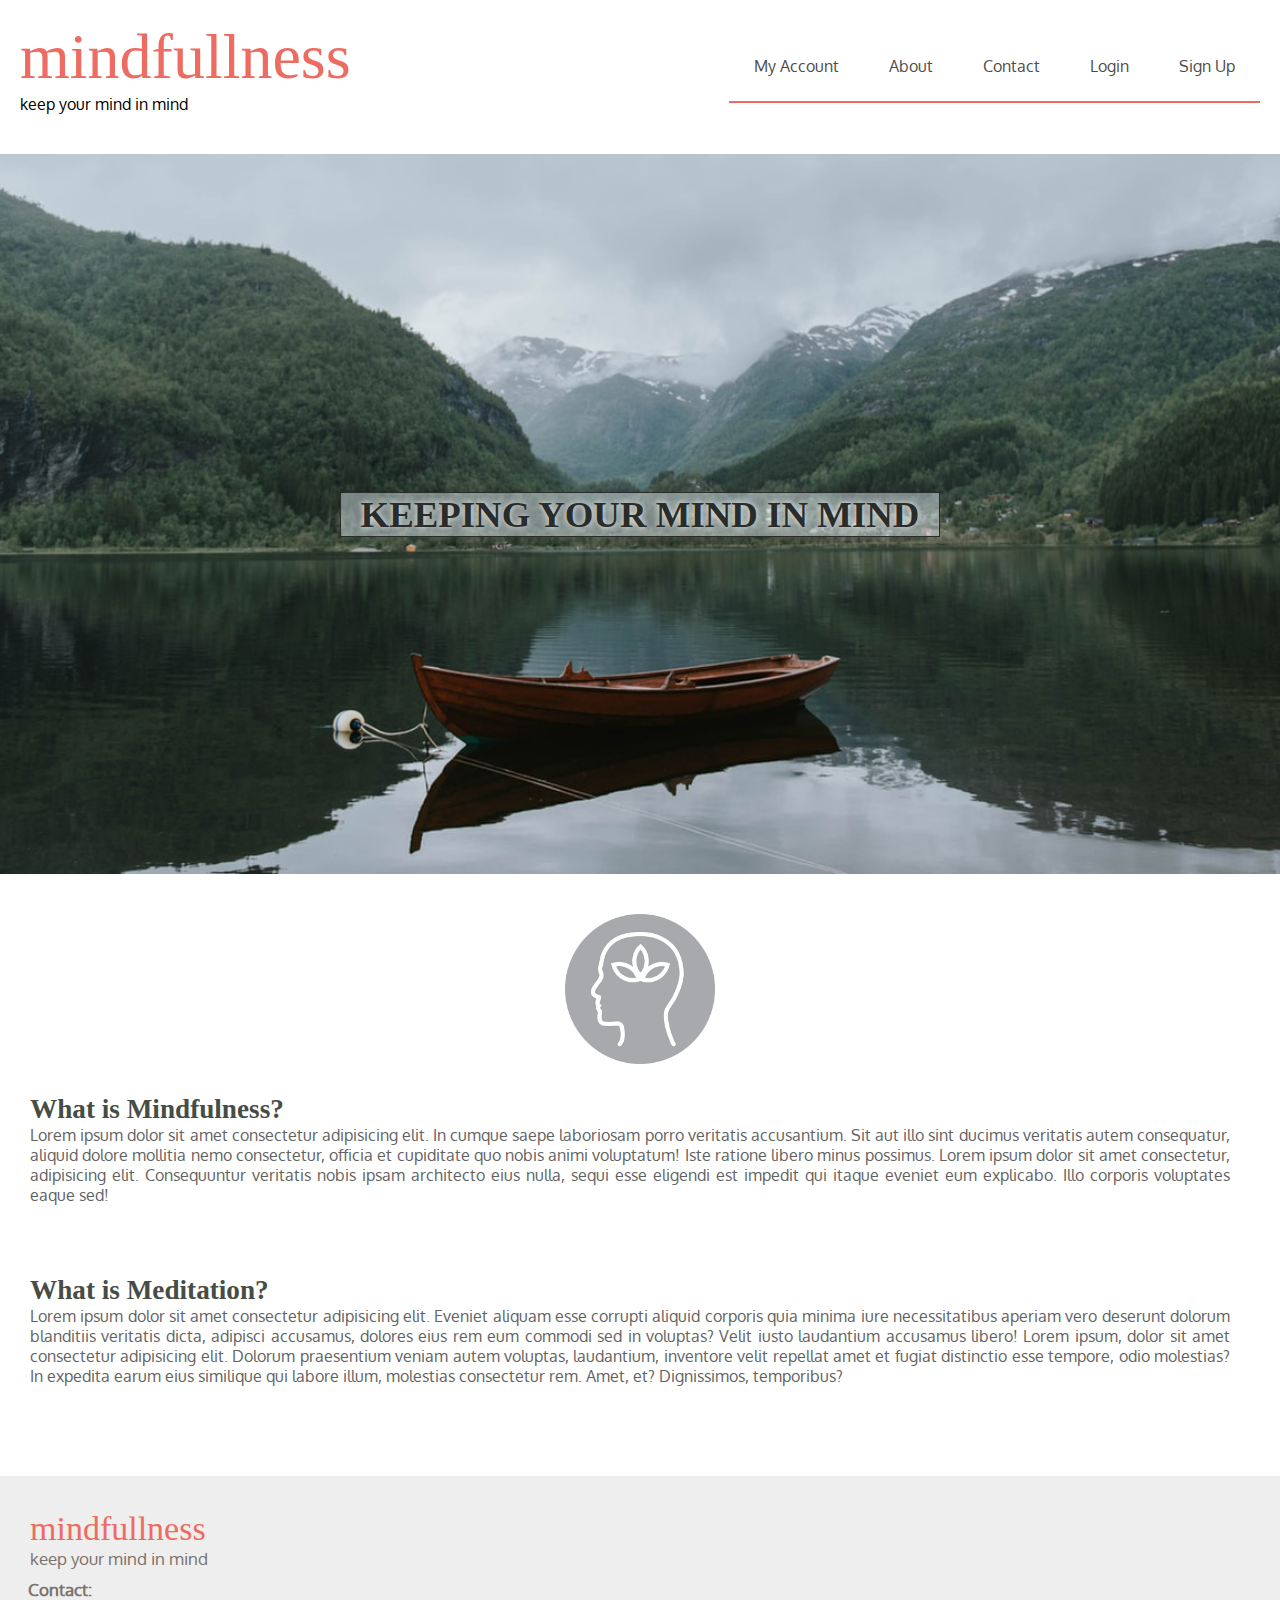
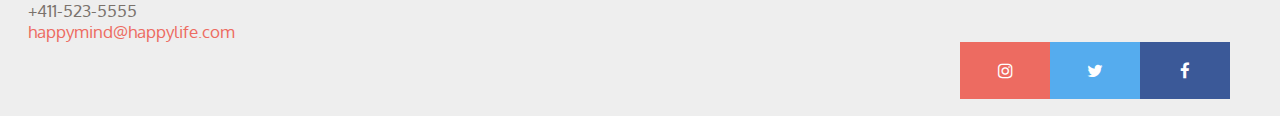
<file: index.html>
<!DOCTYPE html>
<html lang="en">
<head>
    <meta charset="UTF-8">
    <meta name="author" content="Zachary Phillips, Sukayna Dawd, Henzon Vergara">
    <meta name="email" content="phil0392@algonquinlive.com, dawd0008@algonquinlive.com, verg0026@algonquinlive.com">
    <title>Mind-full-ness</title>
    <link rel="stylesheet" href="./styles/main.css">
    <link rel="stylesheet" href="./styles/index.css">
    <link rel="stylesheet" href="https://cdnjs.cloudflare.com/ajax/libs/font-awesome/4.7.0/css/font-awesome.min.css">
</head>
<body>
    
    <header>
        <nav class="site-nav grid">
            <div class="brand">
                <h1><a href="index.html">mindfullness</a></h1>
                <span>keep your mind in mind</span>
            </div>
            <a id="navIcon" class="mobileNav" href="#"><img src="./images/res-menu.png" alt="nav icon"></a>
            <ul class="menu">
                <li>
                    <div class="dropdown">
                        <a href="#" class="parentNav">My Account</a>
                        <ul class="menu subNav">
                            <li><a href="dashboard.html">Dashboard</a></li>
                            <li><a href="forum.html?discussion=1">Forum</a></li>
                            <li><a href="meditation.html">Meditation</a></li>
                            <li><a href="journal.html">Journal</a></li>
                        </ul>
                    </div>
                </li>
                <li><a href="about.html">About</a></li>
                <li><a href="contact.html">Contact</a></li>
                <li id="logoutLink"><a href="#">Logout</a></li>
                <li id="loginLink"><a href="login.html">Login</a></li>
                <li id="signUpLink"><a href="signup.html">Sign Up</a></li>
            </ul>
        </nav>
        <div class="divider">
            <img src="images/boat-wgrant.jpeg" alt="background-img-wGrant">
            <h3>KEEPING YOUR MIND IN MIND</h3>
        </div>
    </header>

    <main>
        <section id="welcome" class="grid">
            <div id="welcome-img" class="bg"></div>
        </section>

        <section id="about">
            <img src="images/mfuni.png" id="headLogo" alt="logo-mfuni">

            <h3>What is Mindfulness?</h3>
            <p>Lorem ipsum dolor sit amet consectetur adipisicing elit. In
                cumque saepe laboriosam porro veritatis accusantium. Sit aut illo sint ducimus
                veritatis autem consequatur, aliquid dolore mollitia nemo consectetur, officia et cupiditate quo nobis animi
                voluptatum! Iste ratione libero minus possimus. Lorem ipsum dolor sit amet consectetur, adipisicing elit. Consequuntur veritatis nobis ipsam architecto eius nulla, sequi esse eligendi est impedit qui itaque eveniet eum explicabo. Illo corporis voluptates eaque sed!</p>

            <h3>What is Meditation?</h3>

            <p>Lorem ipsum dolor sit amet consectetur adipisicing elit. Eveniet aliquam esse corrupti
                aliquid corporis quia minima iure necessitatibus aperiam vero deserunt dolorum blanditiis veritatis dicta,
                adipisci accusamus, dolores eius rem eum commodi sed in voluptas? Velit iusto laudantium accusamus libero! Lorem ipsum, dolor sit amet consectetur adipisicing elit. Dolorum praesentium veniam autem voluptas, laudantium, inventore velit repellat amet et fugiat distinctio esse tempore, odio molestias? In expedita earum eius similique qui labore illum, molestias consectetur rem. Amet, et? Dignissimos, temporibus?</p>
        </section>
    </main>

    <footer>
        <div class="brand">
            <h1><a href="index.html">mindfullness</a></h1>
            <span>keep your mind in mind</span>
        </div>
        <div class='infoFooter'>
            <b>Contact:</b>
            <div id="contactInfo">
                +411-523-5555 </br>
                <a href="mailto:happymind@happylife.com">happymind@happylife.com</br></a>
            </div>

        </div>
        <p>
            <a href="#" class="fa fa-facebook"></a>
            <a href="#" class="fa fa-twitter"></a>
            <a href="#" class="fa fa-instagram"></a>
        </p>
        
    </footer>

    <script src="scripts/libs/jquery.js"></script>
    <script src="scripts/main.js" type="text/javascript"></script>
</body>
</html>
</file>
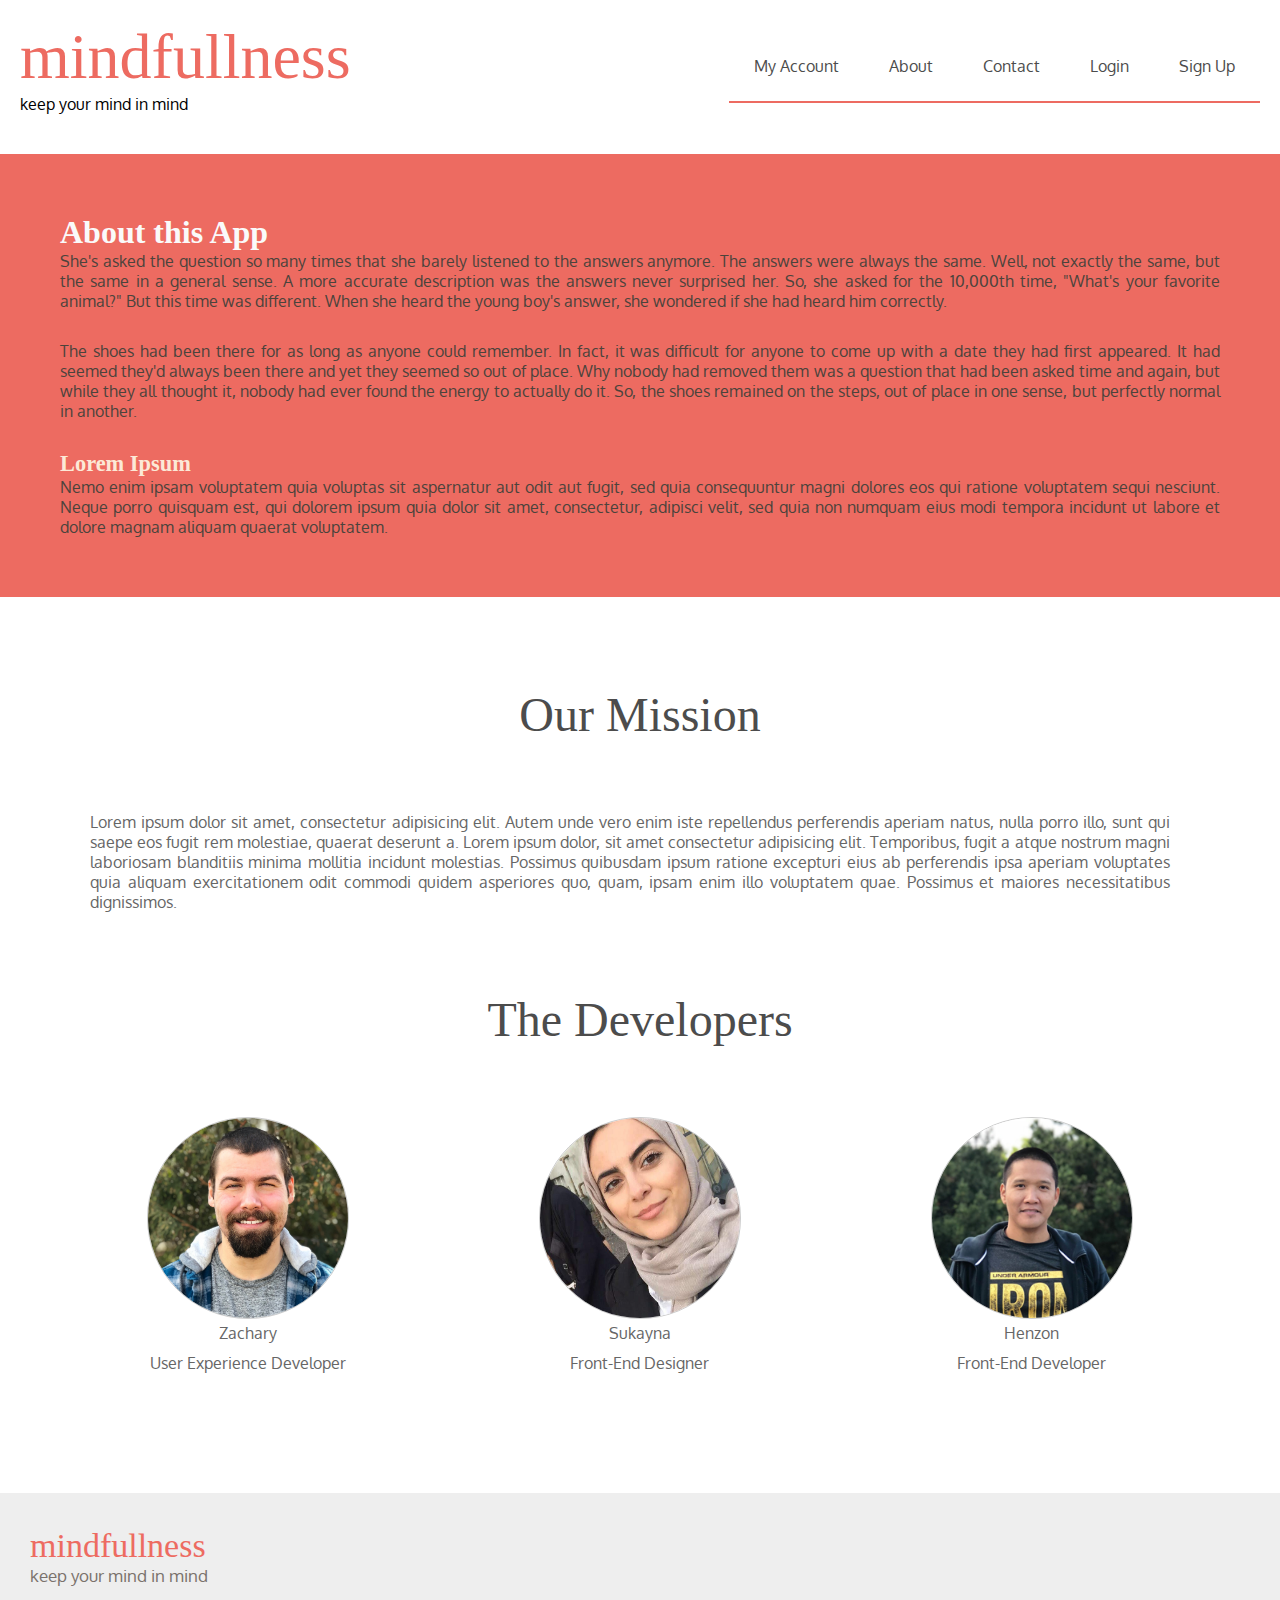
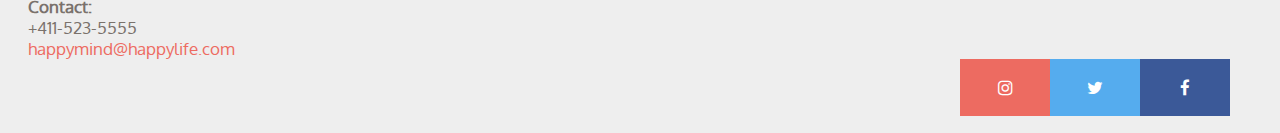
<file: about.html>
<!DOCTYPE html>
<html lang="en">
<head>
    <meta charset="UTF-8">
    <meta name="author" content="Zachary Phillips, Sukayna Dawd, Henzon Vergara">
    <meta name="email" content="phil0392@algonquinlive.com, dawd0008@algonquinlive.com, verg0026@algonquinlive.com">
    <title>Mind-full-ness - About</title>
    <link rel="stylesheet" href="./styles/main.css">
    <link rel="stylesheet" href="./styles/about.css">
    <link rel="stylesheet" href="https://cdnjs.cloudflare.com/ajax/libs/font-awesome/4.7.0/css/font-awesome.min.css">
</head>
<body>

    <header>
        <nav class="site-nav grid">
            <div class="brand">
                <h1><a href="index.html">mindfullness</a></h1>
                <span>keep your mind in mind</span>
            </div>
            <a id="navIcon" class="mobileNav" href="#"><img src="./images/res-menu.png" alt="nav icon"></a>
            <ul class="menu">
                <li>
                    <div class="dropdown">
                        <a href="#" class="parentNav">My Account</a>
                        <ul class="menu subNav">
                            <li><a href="dashboard.html">Dashboard</a></li>
                            <li><a href="forum.html?discussion=1">Forum</a></li>
                            <li><a href="meditation.html">Meditation</a></li>
                            <li><a href="journal.html">Journal</a></li>
                        </ul>
                    </div>
                </li>
                <li><a href="about.html">About</a></li>
                <li><a href="contact.html">Contact</a></li>
                <li id="logoutLink"><a href="#">Logout</a></li>
                <li id="loginLink"><a href="login.html">Login</a></li>
                <li id="signUpLink"><a href="signup.html">Sign Up</a></li>
            </ul>
        </nav>
    </header>

    <main>
        <section id="about">
            <h3>About this App</h3>
            <p>She's asked the question so many times that she barely listened to the answers anymore. The answers were always the same. Well, not exactly the same, but the same in a general sense. A more accurate description was the answers never surprised her. So, she asked for the 10,000th time, "What's your favorite animal?" But this time was different. When she heard the young boy's answer, she wondered if she had heard him correctly.</p>
            <p>The shoes had been there for as long as anyone could remember. In fact, it was difficult for anyone to come up with a date they had first appeared. It had seemed they'd always been there and yet they seemed so out of place. Why nobody had removed them was a question that had been asked time and again, but while they all thought it, nobody had ever found the energy to actually do it. So, the shoes remained on the steps, out of place in one sense, but perfectly normal in another.</p>
            <h4>Lorem Ipsum</h4>
            <p>Nemo enim ipsam voluptatem quia voluptas sit aspernatur aut odit aut fugit, sed quia consequuntur magni dolores eos qui ratione voluptatem sequi nesciunt. Neque porro quisquam est, qui dolorem ipsum quia dolor sit amet, consectetur, adipisci velit, sed quia non numquam eius modi tempora incidunt ut labore et dolore magnam aliquam quaerat voluptatem.</p>
        </section>
        <section id="developers">
            <h3>Our Mission</h3>
            <p>Lorem ipsum dolor sit amet, consectetur adipisicing elit. Autem unde vero enim iste repellendus perferendis aperiam natus, 
                nulla porro illo, sunt qui saepe eos fugit rem molestiae, quaerat deserunt a. Lorem ipsum dolor, sit amet consectetur adipisicing elit. Temporibus, fugit a atque nostrum magni laboriosam blanditiis minima mollitia incidunt molestias. Possimus quibusdam ipsum ratione excepturi eius ab perferendis ipsa aperiam voluptates quia aliquam exercitationem odit commodi quidem asperiores quo, quam, ipsam enim illo voluptatem quae. Possimus et maiores necessitatibus dignissimos.</p>
            <h3>The Developers</h3>
            <div class="grid" id="devs">
                <div>
                    <img src="./images/zach.jpeg" alt="">
                    <p>Zachary</p>
                    <p>User Experience Developer</p>
                </div>
                <div>
                    <img src="./images/suky2.jpg" alt="">
                    <p>Sukayna</p>
                    <p>Front-End Designer</p>
                </div>
                <div>
                    <img src="./images/hv.jpg" alt="">
                    <p>Henzon</p>
                    <p>Front-End Developer</p>
                </div>
            </div>
        </section>
    </main>

    <footer>
        <div class="brand">
            <h1><a href="index.html">mindfullness</a></h1>
            <span>keep your mind in mind</span>
        </div>
        <div class='infoFooter'>
            <b>Contact:</b>
            <div id="contactInfo">
                +411-523-5555 </br>
                <a href="mailto:happymind@happylife.com">happymind@happylife.com</br></a>
            </div>
        </div>
        <p>
            <a href="#" class="fa fa-facebook"></a>
            <a href="#" class="fa fa-twitter"></a>
            <a href="#" class="fa fa-instagram"></a>
        </p>
    </footer>

    <script src="scripts/libs/jquery.js"></script>
    <script src="scripts/libs/crypto/rollups/aes.js" type="text/javascript"></script>
    <script src="scripts/main.js" type="text/javascript"></script>

</body>
</html>
</file>
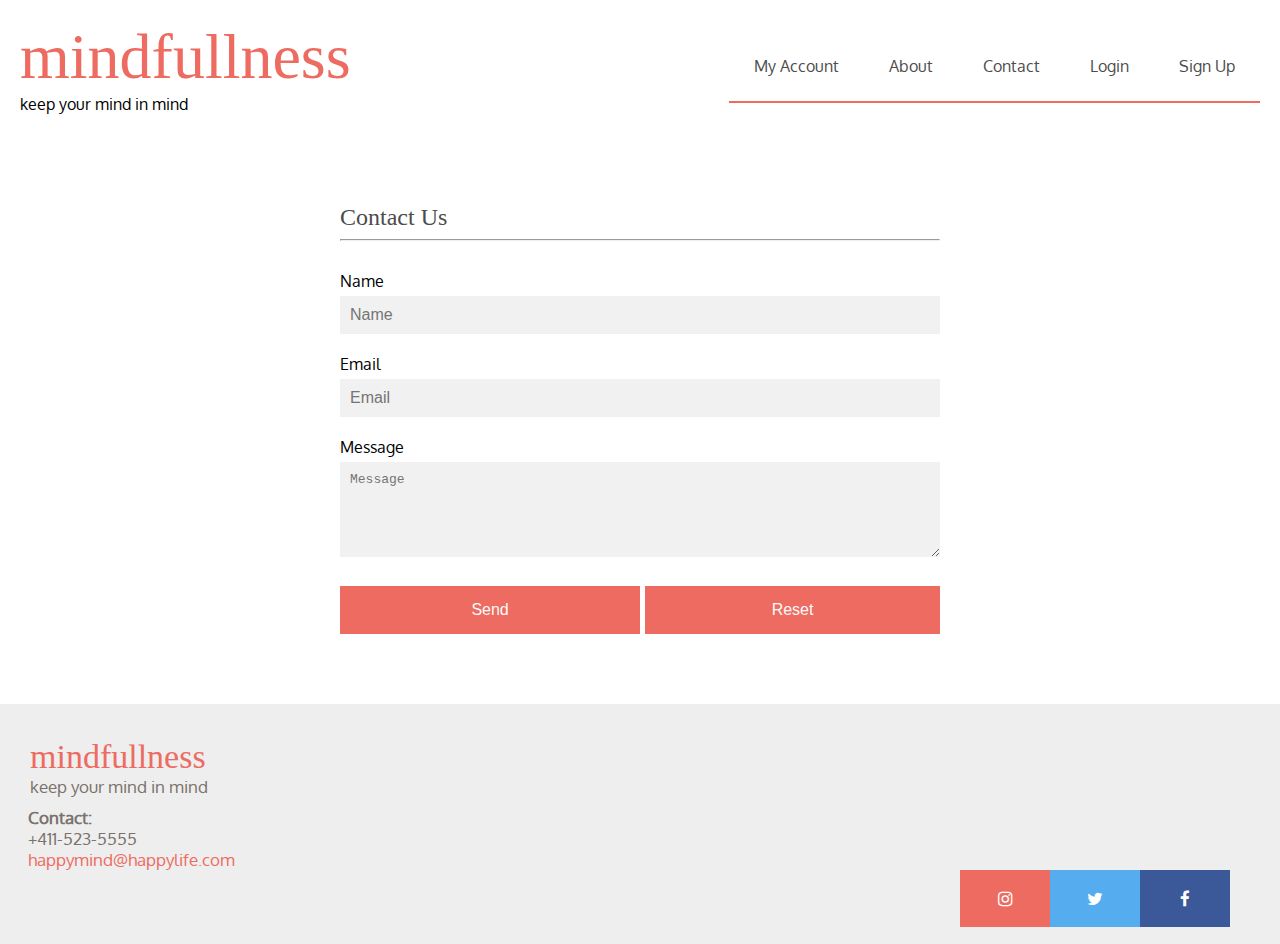
<file: contact.html>
<!DOCTYPE html>
<html lang="en">
    <head>
        <meta charset="UTF-8">
        <meta name="author" content="Zachary Phillips, Sukayna Dawd, Henzon Vergara">
        <meta name="email" content="phil0392@algonquinlive.com, dawd0008@algonquinlive.com, verg0026@algonquinlive.com">
        <title>Mind-full-ness - Contact</title>
        <link rel="stylesheet" href="./styles/main.css">
        <link rel="stylesheet" href="https://cdnjs.cloudflare.com/ajax/libs/font-awesome/4.7.0/css/font-awesome.min.css">
    </head>
    <body>

        <header>
            <nav class="site-nav grid">
                <div class="brand">
                    <h1><a href="index.html">mindfullness</a></h1>
                    <span>keep your mind in mind</span>
                </div>
                <a id="navIcon" class="mobileNav" href="#"><img src="./images/res-menu.png" alt="nav icon"></a>
                <ul class="menu">
                    <li>
                        <div class="dropdown">
                            <a href="#" class="parentNav">My Account</a>
                            <ul class="menu subNav">
                                <li><a href="dashboard.html">Dashboard</a></li>
                                <li><a href="forum.html?discussion=1">Forum</a></li>
                                <li><a href="meditation.html">Meditation</a></li>
                                <li><a href="journal.html">Journal</a></li>
                            </ul>
                        </div>
                    </li>
                    <li><a href="about.html">About</a></li>
                    <li><a href="contact.html">Contact</a></li>
                    <li id="logoutLink"><a href="#">Logout</a></li>
                    <li id="loginLink"><a href="login.html">Login</a></li>
                    <li id="signUpLink"><a href="signup.html">Sign Up</a></li>
                </ul>
            </nav>
        </header>

        <main>
            <section class="contact">

                <h2>Contact Us</h2>
                <hr>

                <form id="contactForm" method="get" action="mailto:contact@mindfullness.com" enctype="text/plain">
                    <input type="hidden" name="subject" value="Inquiry from website" readonly>
                    <div class="formContainer">
                        <label for="myName" class="formLabel">Name</label>
                        <span id="myNameWarning" class="alert"></span>
                        <input type="text" name="myName" id="myName" placeholder="Name">
                    </div>
                    <div class="formContainer">
                        <label for="email" class="formLabel">Email</label>
                        <span id="emailWarning" class="alert"></span>
                        <input type="text" name="email" id="email" placeholder="Email">
                    </div>
                    <div class="formContainer">
                        <label for="body" class="formLabel">Message</label>
                        <span id="messageWarning" class="alert"></span>
                        <textarea name="body" id="body" rows="5" placeholder="Message"></textarea>
                    </div>
                    <div class="formContainer">
                        <div class="btnGroup">
                            <input type="submit" id="save" value="Send">
                            <input type="reset" id="load" value="Reset">
                        </div>
                    </div>
                </form>

            </section>

        </main>

        <footer>
            <div class="brand">
                <h1><a href="index.html">mindfullness</a></h1>
                <span>keep your mind in mind</span>
            </div>
            <div class='infoFooter'>
                <b>Contact:</b>
                <div id="contactInfo">
                    +411-523-5555 </br>
                    <a href="mailto:happymind@happylife.com">happymind@happylife.com</br></a>
                </div>

            </div>
            <p>
                <a href="#" class="fa fa-facebook"></a>
                <a href="#" class="fa fa-twitter"></a>
                <a href="#" class="fa fa-instagram"></a>
            </p>

        </footer>

        <script src="scripts/libs/jquery.js"></script>
        <script src="scripts/main.js" type="text/javascript"></script>
    </body>
</html>
</file>
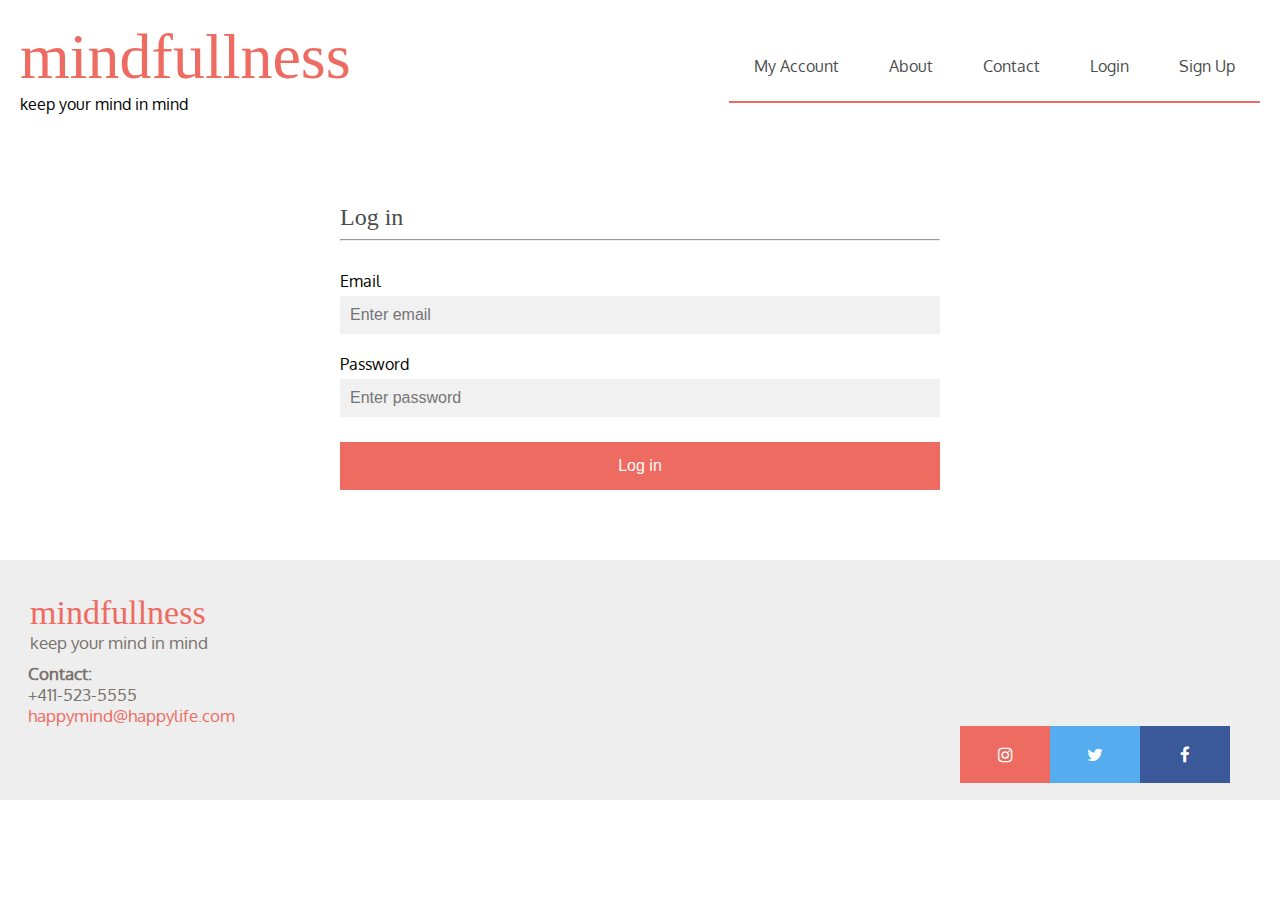
<file: dashboard.html>
<!DOCTYPE html>
<html lang="en">
    <head>
        <meta charset="UTF-8">
        <meta name="author" content="Zachary Phillips, Sukayna Dawd, Henzon Vergara">
        <meta name="email" content="phil0392@algonquinlive.com, dawd0008@algonquinlive.com, verg0026@algonquinlive.com">
        <title>Mind-full-ness - Dashboard</title>
        <link rel="stylesheet" href="./styles/main.css">
        <link rel="stylesheet" href="./styles/dashboard.css">
        <link rel="stylesheet" href="https://cdnjs.cloudflare.com/ajax/libs/font-awesome/4.7.0/css/font-awesome.min.css">

        <style>
            .introBG{
                background-color: #ED6B61;
                background-size: cover;
                height: 350px;
            }
            .centerfloater{
                margin: auto;
                text-align: center;
                display: block;
                color: rgb(255, 255, 255);

            }
            .centerfloater1{
                margin-left:auto;
                margin-right: auto;
                padding-top: 7em;
                display: block;
                width: 70px;

            }
            h2{
                padding-top: 1em;
                padding-bottom: 1em;
                text-align: center;
            }
            .collapsible {
                background-color: var(--secondary);
                color: rgb(255, 253, 253);
                cursor: pointer;
                padding: 18px;
                width: 100%;
                border: none;
                text-align: left;
                outline: none;
                font-size: 15px;
            }

            .active, .collapsible:hover {
                background-color: rgb(196, 177, 177);
            }

            .content {
                padding: 0 18px;
                display: none;
                overflow: hidden;
                background-color: #f1f1f1;
            }

            .first{
                display: grid;
                grid-template-columns: repeat(3, 1fr);
                grid-auto-rows: minmax(100px, auto);
            }
            .img{
                height:300px;
            }
            /* .moodLog{
                display: grid;
                grid-template-columns: 1fr 1fr 1fr 1fr 1fr 1fr 1fr 1fr;
                grid-template-rows: 1fr 1fr 1fr 1fr 1fr 1fr;
                gap: 2px;
                background-color: rgb(255, 238, 217);
                grid-template-areas:
                    ". . . . . . ."
                    ". . . . . . ."
                    ". . . . . . ."
                    ". . . . . . ."
                    ". . . . . . ."
                    ". . . . . . ."
                    ". . . . . . ."
                    ". . . . . . ."
                    ". . . . . . .";
            } */
            /* .moodLog > div{
                border: 1px solid rgb(5, 2, 32);
                background-color: grey;
            } */
            /* .titles{
                background-color: rgb(252, 233, 215);
            } */

            table, th, tr, td{
                border: 1px solid black;
                border-collapse: collapse;
            }
            table{
                width: 70%;
                margin-left: auto;
                margin-right: auto;
            }
            th{
                /* background-color: rgb(252, 233, 215); */
                background-color: rgb(238, 238, 238);


            }
            td{
                height: 100px;
            }

        </style>
    </head>
    <body>
        <header>
            <nav class="site-nav grid">
                <div class="brand">
                    <h1><a href="index.html">mindfullness</a></h1>
                    <span>keep your mind in mind</span>
                </div>
                <a id="navIcon" class="mobileNav" href="#"><img src="./images/res-menu.png" alt="nav icon"></a>
                <ul class="menu">
                    <li>
                        <div class="dropdown">
                            <a href="#" class="parentNav">My Account</a>
                            <ul class="menu subNav">
                                <li><a href="dashboard.html">Dashboard</a></li>
                                <li><a href="forum.html?discussion=1">Forum</a></li>
                                <li><a href="meditation.html">Meditation</a></li>
                                <li><a href="journal.html">Journal</a></li>
                            </ul>
                        </div>
                    </li>
                    <li><a href="about.html">About</a></li>
                    <li><a href="contact.html">Contact</a></li>
                    <li id="logoutLink"><a href="#">Logout</a></li>
                    <li id="loginLink"><a href="login.html">Login</a></li>
                    <li id="signUpLink"><a href="signup.html">Sign Up</a></li>
                </ul>
            </nav>
            <div class="introBG">
                <div>
                    <img src="images/dbicon-iconscout.png" alt="icon" class="">
                    <h1 class="centerfloater">Dashboard</h1>
                </div>
            </div>
        </header>

        <main>
            <section class="dashboard">
                <div id="dashboardContainer">
                    <div>
                        <h1>Account Details</h1>
                        <div class="accountDetails">
                            <div>
                                <label>Full name:</label>
                                <span id="name"></span>
                            </div>
                            <div>
                                <label>Age:</label>
                                <span id="age"></span>
                            </div>
                            <div>
                                <label>Email:</label>
                                <span id="email"></span>
                            </div>
                        </div>
                        <hr>
                        <h1>Tips for you</h1>
                        <div class="tips">
                            <p id="smoker" class ="accT"></p>
                            <p id="status" class ="accT"></p>
                        </div>
                    </div>
                    <h2>Weekly Mood Log</h2>
                    <table>
                        <tr>
                            <th>
                                Time
                            </th>
                            <th>Monday</th>
                            <th>Tuesday</th>
                            <th>Wednesday</th>
                            <th>Thursday</th>
                            <th>Friday</th>
                            <th>Saturday</th>
                            <th>Sunday</th>
                        </tr>
                        <tr class="subparent">
                            <th>8-6PM</th>
                            <td id="line1" class="clickable">
                                <select name="moods" id="moodsL">
                                    <option>Select</option>
                                    <option value="joyful" class="yellow">Joyful</option>
                                    <option value="sad" class="blue">Sad</option>
                                    <option value="average" class="beige">Average</option>
                                    <option value="disgusted" class="green">Disgusted</option>
                                    <option value="nervous" class="purple">Nervous</option>
                                    <option value="angry" class="red">Angry</option>
                                </select>
                            </td>
                            <td id="line1" class="clickable">
                                <select name="moods" id="moodsL">
                                    <option>Select</option>
                                    <option value="joyful" class="yellow">Joyful</option>
                                    <option value="sad" class="blue">Sad</option>
                                    <option value="average" class="beige">Average</option>
                                    <option value="disgusted" class="green">Disgusted</option>
                                    <option value="nervous" class="purple">Nervous</option>
                                    <option value="angry" class="red">Angry</option>
                                </select>
                            </td>
                            <td id="line1" class="clickable">
                                <select name="moods" id="moodsL">
                                    <option>Select</option>
                                    <option value="joyful" class="yellow">Joyful</option>
                                    <option value="sad" class="blue">Sad</option>
                                    <option value="average" class="beige">Average</option>
                                    <option value="disgusted" class="green">Disgusted</option>
                                    <option value="nervous" class="purple">Nervous</option>
                                    <option value="angry" class="red">Angry</option>
                                </select>
                            </td>
                            <td id="line1" class="clickable">
                                <select name="moods" id="moodsL">
                                    <option>Select</option>
                                    <option value="joyful" class="yellow">Joyful</option>
                                    <option value="sad" class="blue">Sad</option>
                                    <option value="average" class="beige">Average</option>
                                    <option value="disgusted" class="green">Disgusted</option>
                                    <option value="nervous" class="purple">Nervous</option>
                                    <option value="angry" class="red">Angry</option>
                                </select>
                            </td>
                            <td id="line1" class="clickable">
                                <select name="moods" id="moodsL">
                                    <option>Select</option>
                                    <option value="joyful" class="yellow">Joyful</option>
                                    <option value="sad" class="blue">Sad</option>
                                    <option value="average" class="beige">Average</option>
                                    <option value="disgusted" class="green">Disgusted</option>
                                    <option value="nervous" class="purple">Nervous</option>
                                    <option value="angry" class="red">Angry</option>
                                </select>
                            </td>
                            <td id="line1" class="clickable">
                                <select name="moods" id="moodsL">
                                    <option>Select</option>
                                    <option value="joyful" class="yellow">Joyful</option>
                                    <option value="sad" class="blue">Sad</option>
                                    <option value="average" class="beige">Average</option>
                                    <option value="disgusted" class="green">Disgusted</option>
                                    <option value="nervous" class="purple">Nervous</option>
                                    <option value="angry" class="red">Angry</option>
                                </select>
                            </td>
                            <td id="line1" class="clickable">
                                <select name="moods" id="moodsL">
                                    <option>Select</option>
                                    <option value="joyful" class="yellow">Joyful</option>
                                    <option value="sad" class="blue">Sad</option>
                                    <option value="average" class="beige">Average</option>
                                    <option value="disgusted" class="green">Disgusted</option>
                                    <option value="nervous" class="purple">Nervous</option>
                                    <option value="angry" class="red">Angry</option>
                                </select>
                            </td>

                        </tr>

                        <tr class="subparent"><th>6-12AM</th>
                            <td id="line3" class="clickable">
                                <select name="moods" id="moodsL">
                                    <option>Select</option>
                                    <option value="joyful" class="yellow">Joyful</option>
                                    <option value="sad" class="blue">Sad</option>
                                    <option value="average" class="beige">Average</option>
                                    <option value="disgusted" class="green">Disgusted</option>
                                    <option value="nervous" class="purple">Nervous</option>
                                    <option value="angry" class="red">Angry</option>
                                </select>
                            </td>
                            <td id="line3" class="clickable">
                                <select name="moods" id="moodsL">
                                    <option>Select</option>
                                    <option value="joyful" class="yellow">Joyful</option>
                                    <option value="sad" class="blue">Sad</option>
                                    <option value="average" class="beige">Average</option>
                                    <option value="disgusted" class="green">Disgusted</option>
                                    <option value="nervous" class="purple">Nervous</option>
                                    <option value="angry" class="red">Angry</option>
                                </select>
                            </td>
                            <td id="line3" class="clickable">
                                <select name="moods" id="moodsL">
                                    <option>Select</option>
                                    <option value="joyful" class="yellow">Joyful</option>
                                    <option value="sad" class="blue">Sad</option>
                                    <option value="average" class="beige">Average</option>
                                    <option value="disgusted" class="green">Disgusted</option>
                                    <option value="nervous" class="purple">Nervous</option>
                                    <option value="angry" class="red">Angry</option>
                                </select>
                            </td>
                            <td id="line3" class="clickable">
                                <select name="moods" id="moodsL">
                                    <option>Select</option>
                                    <option value="joyful" class="yellow">Joyful</option>
                                    <option value="sad" class="blue">Sad</option>
                                    <option value="average" class="beige">Average</option>
                                    <option value="disgusted" class="green">Disgusted</option>
                                    <option value="nervous" class="purple">Nervous</option>
                                    <option value="angry" class="red">Angry</option>
                                </select>
                            </td>
                            <td id="line3" class="clickable">
                                <select name="moods" id="moodsL">
                                    <option>Select</option>
                                    <option value="joyful" class="yellow">Joyful</option>
                                    <option value="sad" class="blue">Sad</option>
                                    <option value="average" class="beige">Average</option>
                                    <option value="disgusted" class="green">Disgusted</option>
                                    <option value="nervous" class="purple">Nervous</option>
                                    <option value="angry" class="red">Angry</option>
                                </select>
                            </td>
                            <td id="line3" class="clickable">
                                <select name="moods" id="moodsL">
                                    <option>Select</option>
                                    <option value="joyful" class="yellow">Joyful</option>
                                    <option value="sad" class="blue">Sad</option>
                                    <option value="average" class="beige">Average</option>
                                    <option value="disgusted" class="green">Disgusted</option>
                                    <option value="nervous" class="purple">Nervous</option>
                                    <option value="angry" class="red">Angry</option>
                                </select>
                            </td>
                            <td id="line3" class="clickable">
                                <select name="moods" id="moodsL">
                                    <option>Select</option>
                                    <option value="joyful" class="yellow">Joyful</option>
                                    <option value="sad" class="blue">Sad</option>
                                    <option value="average" class="beige">Average</option>
                                    <option value="disgusted" class="green">Disgusted</option>
                                    <option value="nervous" class="purple">Nervous</option>
                                    <option value="angry" class="red">Angry</option>
                                </select>
                            </td></tr>
                    </table>
                    <h2>Aggregated Progress</h2>
                    <button type="button" class="collapsible">Monday</button>
                    <div class="content">
                        <div class="first">
                            <div>
                                <img src="images/bargraph.png" alt="chart" class="img">
                            </div>
                        </div>
                    </div>
                    <button type="button" class="collapsible">Tuesday</button>
                    <div class="content">
                        <div class="first">
                            <div>
                                <img src="images/bargraph.png" alt="chart" class="img">

                            </div>
                        </div>
                    </div>
                    <button type="button" class="collapsible">Wednesday</button>
                    <div class="content">
                        <div class="first">
                            <div>
                                <img src="images/bargraph.png" alt="chart" class="img">

                            </div>

                        </div>
                    </div>
                    <button type="button" class="collapsible">Thursday</button>
                    <div class="content">
                        <div class="first">
                            <div>
                                <img src="images/bargraph.png" alt="chart" class="img">

                            </div>
                        </div>
                    </div>
                    <button type="button" class="collapsible">Friday</button>
                    <div class="content">
                        <div class="first">
                            <div>
                                <img src="images/bargraph.png" alt="chart" class="img">

                            </div>

                        </div>
                    </div>
                    <button type="button" class="collapsible">Saturday</button>
                    <div class="content">
                        <div class="first">
                            <div>
                                <img src="images/bargraph.png" alt="chart" class="img">

                            </div>

                        </div>
                    </div>
                    <button type="button" class="collapsible">Sunday</button>
                    <div class="content">
                        <div class="first">
                            <div>
                                <img src="images/bargraph.png" alt="chart" class="img">

                            </div>
                        </div>
                    </div>
                </div>
            </section>
        </main>

        <footer>
            <div class="brand">
                <h1><a href="index.html">mindfullness</a></h1>
                <span>keep your mind in mind</span>
            </div>
            <div class='infoFooter'>
                <b>Contact:</b>
                <div id="contactInfo">
                    +411-523-5555 </br>
                    <a href="mailto:happymind@happylife.com">happymind@happylife.com</br></a>
                </div>

            </div>
            <p>
                <a href="#" class="fa fa-facebook"></a>
                <a href="#" class="fa fa-twitter"></a>
                <a href="#" class="fa fa-instagram"></a>
            </p>
        </footer>

        <script src="scripts/libs/jquery.js"></script>
        <script src="scripts/main.js" type="text/javascript"></script>
        <script src="scripts/dashboard.js"></script>

    </body>

</html>
</file>
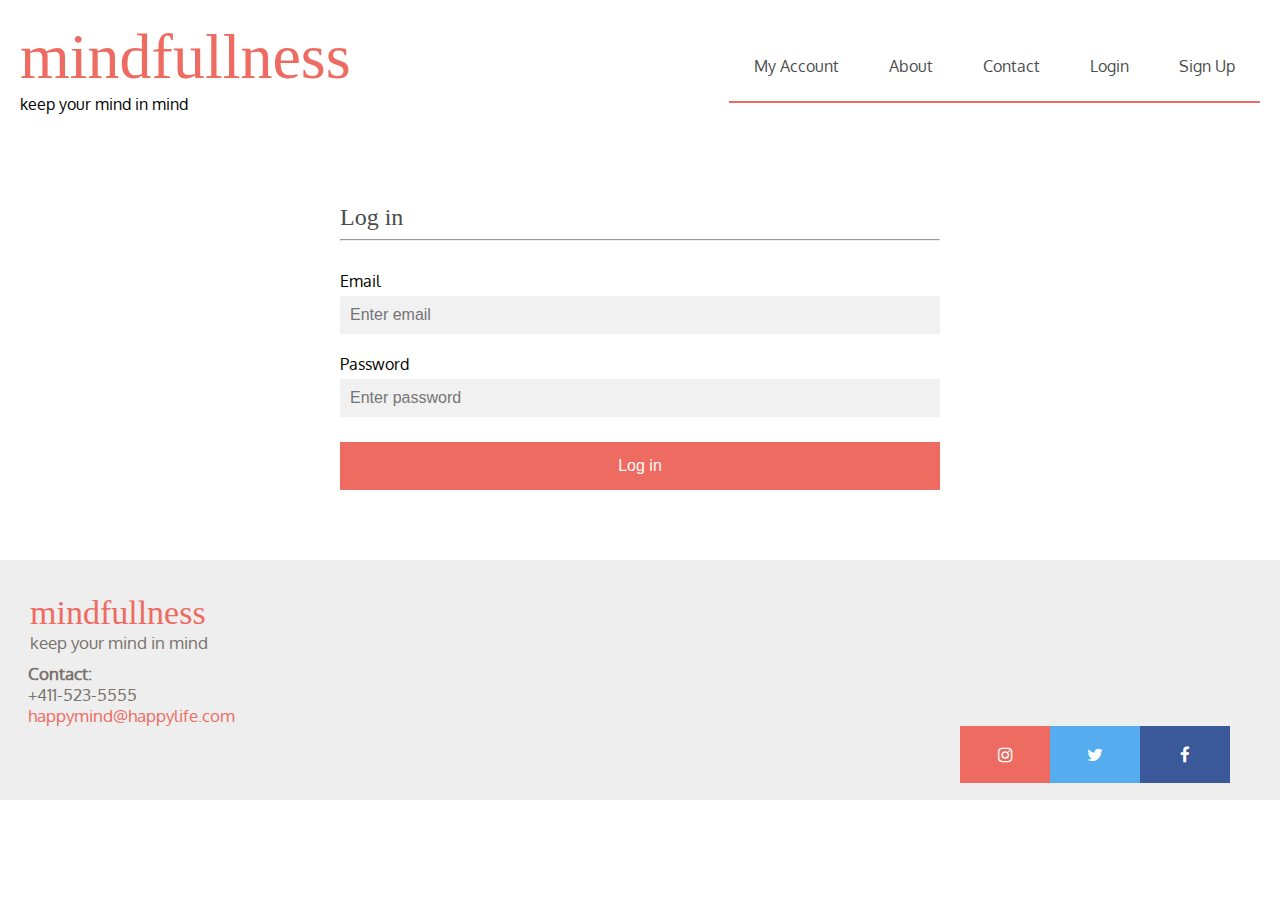
<file: forum.html>
<!DOCTYPE html>
<html lang="en">
    <head>
        <meta charset="UTF-8">
        <meta name="author" content="Zachary Phillips, Sukayna Dawd, Henzon Vergara">
        <meta name="email" content="phil0392@algonquinlive.com, dawd0008@algonquinlive.com, verg0026@algonquinlive.com">
        <title>Mind-full-ness - Forum</title>
        <link rel="stylesheet" href="./styles/main.css">
        <link rel="stylesheet" href="./styles/forum.css">
        <link rel="stylesheet" href="https://cdnjs.cloudflare.com/ajax/libs/font-awesome/4.7.0/css/font-awesome.min.css">
    </head>
    <body>

        <header>
            <nav class="site-nav grid">
                <div class="brand">
                    <h1><a href="index.html">mindfullness</a></h1>
                    <span>keep your mind in mind</span>
                </div>
                <a id="navIcon" class="mobileNav" href="#"><img src="./images/res-menu.png" alt="nav icon"></a>
                <ul class="menu">
                    <li>
                        <div class="dropdown">
                            <a href="#" class="parentNav">My Account</a>
                            <ul class="menu subNav">
                                <li><a href="dashboard.html">Dashboard</a></li>
                                <li><a href="forum.html?discussion=1">Forum</a></li>
                                <li><a href="meditation.html">Meditation</a></li>
                                <li><a href="journal.html">Journal</a></li>
                            </ul>
                        </div>
                    </li>
                    <li><a href="about.html">About</a></li>
                    <li><a href="contact.html">Contact</a></li>
                    <li id="logoutLink"><a href="#">Logout</a></li>
                    <li id="loginLink"><a href="login.html">Login</a></li>
                    <li id="signUpLink"><a href="signup.html">Sign Up</a></li>
                </ul>
            </nav>
            <div class="introBG">
                <div>
                    <img src="images/vectoricons.png" alt="icon" class="">
                    <h1 class="">Forum</h1>
                </div>
            </div>
        </header>

        <main>
            <section class="forum" id="introH">
                <h2>Share your thoughts</h2>
                <div id="forumContainer">
                    <table class="forumTable" id="forumTableDiscussions">
                        <tr>
                            <th>General Discussions</th>
                            <th class="notMobileColumn">Topics</th>
                            <th class="notMobileColumn">Posts</th>
                            <th class="notMobileColumn">Last Post</th>
                        </tr>
                    </table>
                </div>
            </section>

        </main>

        <footer>
            <div class="brand">
                <h1><a href="index.html">mindfullness</a></h1>
                <span>keep your mind in mind</span>
            </div>
            <div class='infoFooter'>
                <b>Contact:</b>
                <div id="contactInfo">
                    +411-523-5555 </br>
                    <a href="mailto:happymind@happylife.com">happymind@happylife.com</br></a>
                </div>

            </div>
            <p>
                <a href="#" class="fa fa-facebook"></a>
                <a href="#" class="fa fa-twitter"></a>
                <a href="#" class="fa fa-instagram"></a>
            </p>
        </footer>

        <script src="scripts/libs/jquery.js"></script>
        <script src="scripts/main.js" type="text/javascript"></script>
        <script src="scripts/forum.js" type="text/javascript"></script>

    </body>
</html>
</file>
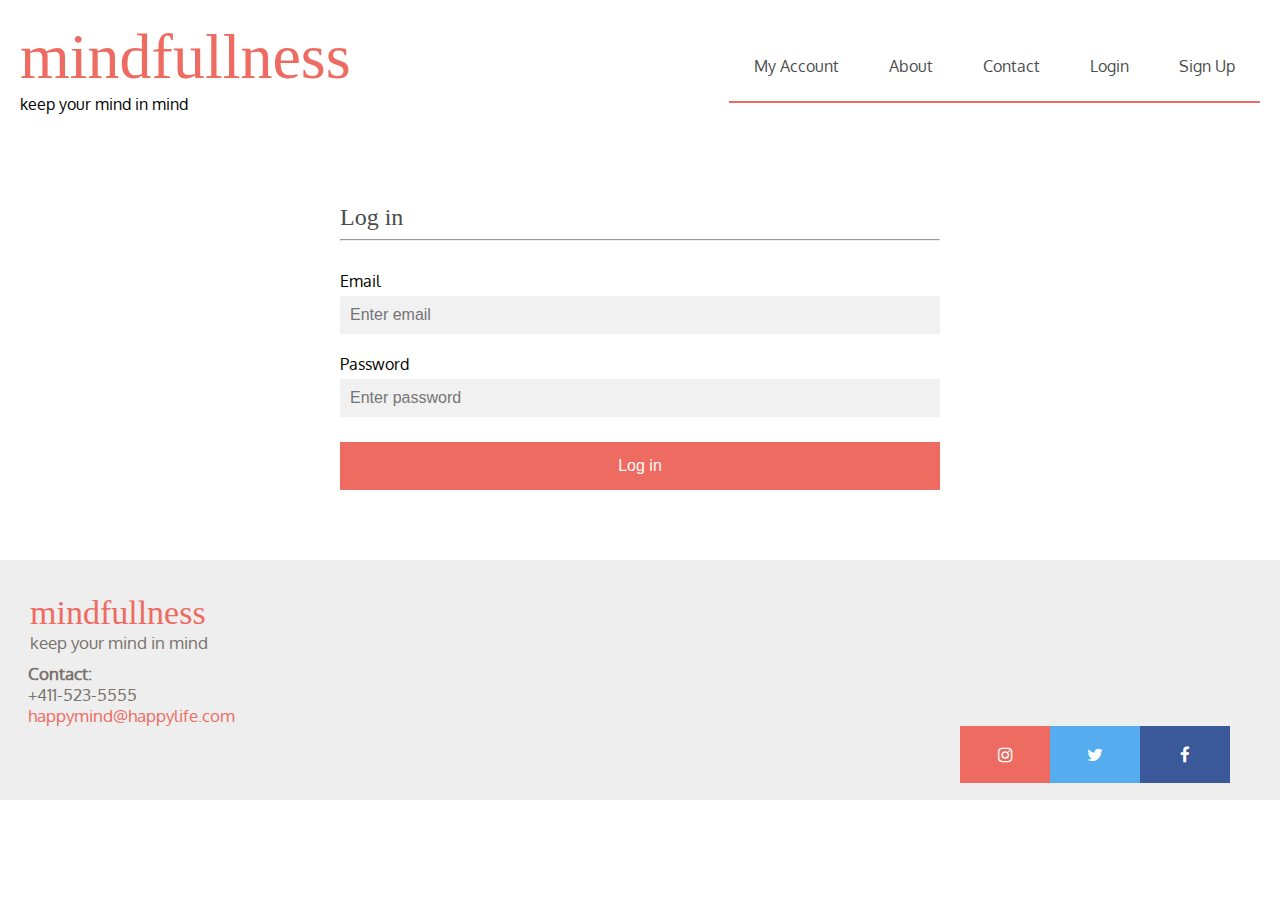
<file: forum_discussion.html>
<!DOCTYPE html>
<html lang="en">
    <head>
        <meta charset="UTF-8">
        <meta name="author" content="Zachary Phillips, Sukayna Dawd, Henzon Vergara">
        <meta name="email" content="phil0392@algonquinlive.com, dawd0008@algonquinlive.com, verg0026@algonquinlive.com">
        <title>Mind-full-ness - Forum</title>
        <link rel="stylesheet" href="./styles/main.css">
        <link rel="stylesheet" href="./styles/forum.css">
        <link rel="stylesheet" href="https://cdnjs.cloudflare.com/ajax/libs/font-awesome/4.7.0/css/font-awesome.min.css">
    </head>
    <body>

        <header>
            <nav class="site-nav grid">
                <div class="brand">
                    <h1><a href="index.html">mindfullness</a></h1>
                    <span>keep your mind in mind</span>
                </div>
                <a id="navIcon" class="mobileNav" href="#"><img src="./images/res-menu.png" alt="nav icon"></a>
                <ul class="menu">
                    <li>
                        <div class="dropdown">
                            <a href="#" class="parentNav">My Account</a>
                            <ul class="menu subNav">
                                <li><a href="dashboard.html">Dashboard</a></li>
                                <li><a href="forum.html?discussion=1">Forum</a></li>
                                <li><a href="meditation.html">Meditation</a></li>
                                <li><a href="journal.html">Journal</a></li>
                            </ul>
                        </div>
                    </li>
                    <li><a href="about.html">About</a></li>
                    <li><a href="contact.html">Contact</a></li>
                    <li id="logoutLink"><a href="#">Logout</a></li>
                    <li id="loginLink"><a href="login.html">Login</a></li>
                    <li id="signUpLink"><a href="signup.html">Sign Up</a></li>
                </ul>
            </nav>
        </header>

        <main>
            <section class="forum">
                <div id="forumContainer">
                    <table class="forumTable" id="forumTableTopics">
                        <tr>
                            <th>Topics</th>
                            <th class="notMobileColumn">Replies</th>
                            <th class="notMobileColumn">Views</th>
                            <th class="notMobileColumn">Last Post</th>
                        </tr>
                    </table>

                    <form id="forumTopicForm">
                        <div class="formContainer">
                            <h2>Post new topic</h2>
                            <input type="text" id="topicTitle" name="topicTitle" placeholder="Topic Title">
                            <textarea name="topicContent" id="topicContent" cols="30" rows="5" placeholder="Topic content"></textarea>
                            <input type="submit" value="Create Topic" id="btnSubmit">
                        </div>
                    </form>
                </div>
            </section>
        </main>

        <footer>
            <div class="brand">
                <h1><a href="index.html">mindfullness</a></h1>
                <span>keep your mind in mind</span>
            </div>
            <div class='infoFooter'>
                <b>Contact:</b>
                <div id="contactInfo">
                    +411-523-5555 </br>
                    <a href="mailto:happymind@happylife.com">happymind@happylife.com</br></a>
                </div>

            </div>
            <p>
                <a href="#" class="fa fa-facebook"></a>
                <a href="#" class="fa fa-twitter"></a>
                <a href="#" class="fa fa-instagram"></a>
            </p>
        </footer>

        <script src="scripts/libs/jquery.js"></script>
        <script src="scripts/main.js" type="text/javascript"></script>
        <script src="scripts/forum.js" type="text/javascript"></script>

    </body>
</html>
</file>
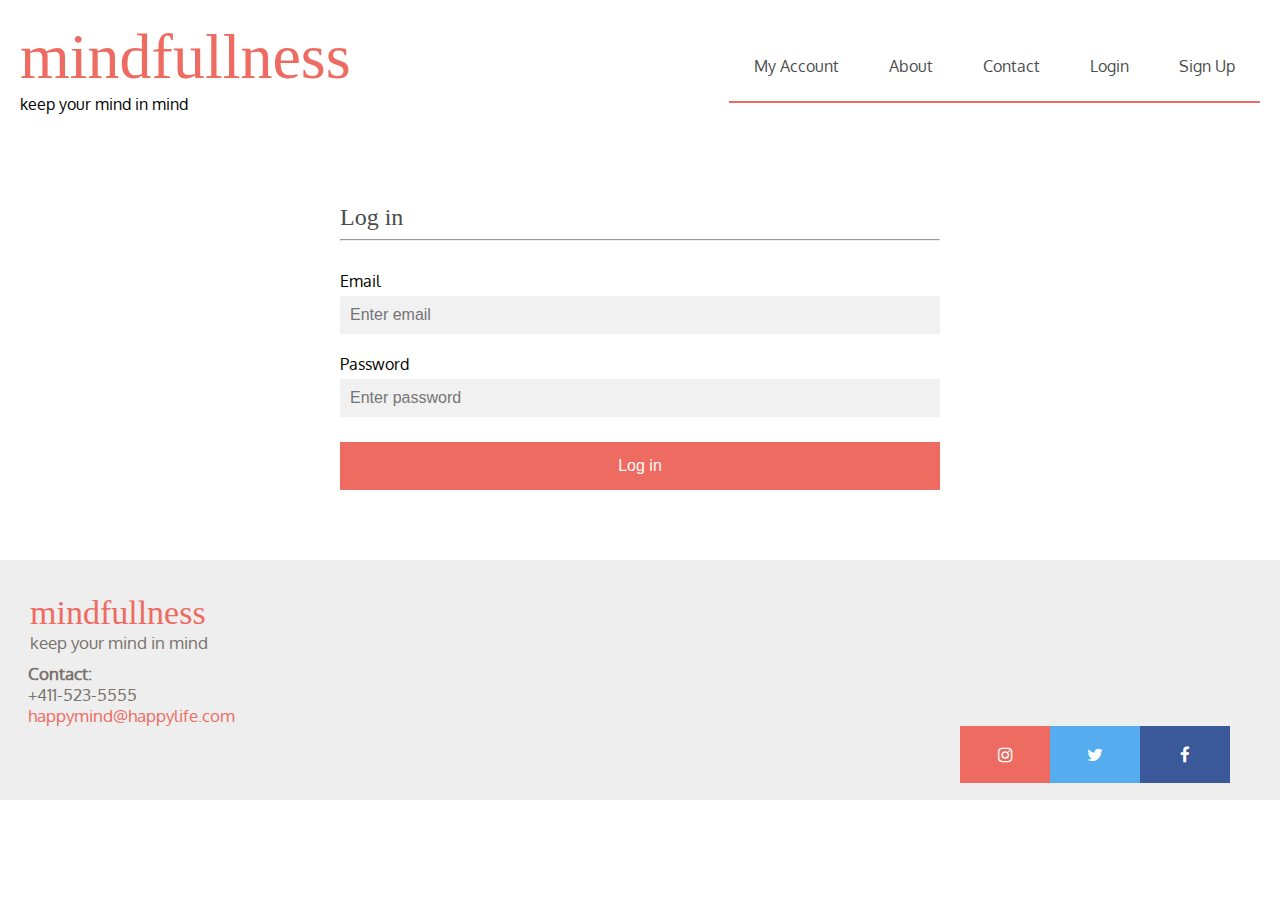
<file: forum_topic.html>
<!DOCTYPE html>
<html lang="en">
    <head>
        <meta charset="UTF-8">
        <meta name="author" content="Zachary Phillips, Sukayna Dawd, Henzon Vergara">
        <meta name="email" content="phil0392@algonquinlive.com, dawd0008@algonquinlive.com, verg0026@algonquinlive.com">
        <title>Mind-full-ness - Forum</title>
        <link rel="stylesheet" href="./styles/main.css">
        <link rel="stylesheet" href="./styles/forum.css">
        <link rel="stylesheet" href="https://cdnjs.cloudflare.com/ajax/libs/font-awesome/4.7.0/css/font-awesome.min.css">
    </head>
    <body>
        <header>
            <nav class="site-nav grid">
                <div class="brand">
                    <h1><a href="index.html">mindfullness</a></h1>
                    <span>keep your mind in mind</span>
                </div>
                <a id="navIcon" class="mobileNav" href="#"><img src="./images/res-menu.png" alt="nav icon"></a>
                <ul class="menu">
                    <li>
                        <div class="dropdown">
                            <a href="#" class="parentNav">My Account</a>
                            <ul class="menu subNav">
                                <li><a href="dashboard.html">Dashboard</a></li>
                                <li><a href="forum.html?discussion=1">Forum</a></li>
                                <li><a href="meditation.html">Meditation</a></li>
                                <li><a href="journal.html">Journal</a></li>
                            </ul>
                        </div>
                    </li>
                    <li><a href="about.html">About</a></li>
                    <li><a href="contact.html">Contact</a></li>
                    <li id="logoutLink"><a href="#">Logout</a></li>
                    <li id="loginLink"><a href="login.html">Login</a></li>
                    <li id="signUpLink"><a href="signup.html">Sign Up</a></li>
                </ul>
            </nav>
        </header>

        <main>
            <section class="forum">
                <div id="forumContainer">
                    <div id="topicContainer"></div>
                    <form id="forumTopicResponseForm">
                        <div class="formContainer">
                            <label class="formLabel">Post reply</label>
                            <textarea name="topicReply" id="topicReply" cols="30" rows="5" placeholder="Reply"></textarea>
                            <input type="submit" value="Post Reply" id="btnSubmit">
                        </div>
                    </form>
                </div>
            </section>
        </main>

        <footer>
            <div class="brand">
                <h1><a href="index.html">mindfullness</a></h1>
                <span>keep your mind in mind</span>
            </div>
            <div class='infoFooter'>
                <b>Contact:</b>
                <div id="contactInfo">
                    +411-523-5555 </br>
                    <a href="mailto:happymind@happylife.com">happymind@happylife.com</br></a>
                </div>

            </div>
            <p>
                <a href="#" class="fa fa-facebook"></a>
                <a href="#" class="fa fa-twitter"></a>
                <a href="#" class="fa fa-instagram"></a>
            </p>
        </footer>

        <script src="scripts/libs/jquery.js"></script>
        <script src="scripts/main.js" type="text/javascript"></script>
        <script src="scripts/forum.js" type="text/javascript"></script>

    </body>
</html>
</file>
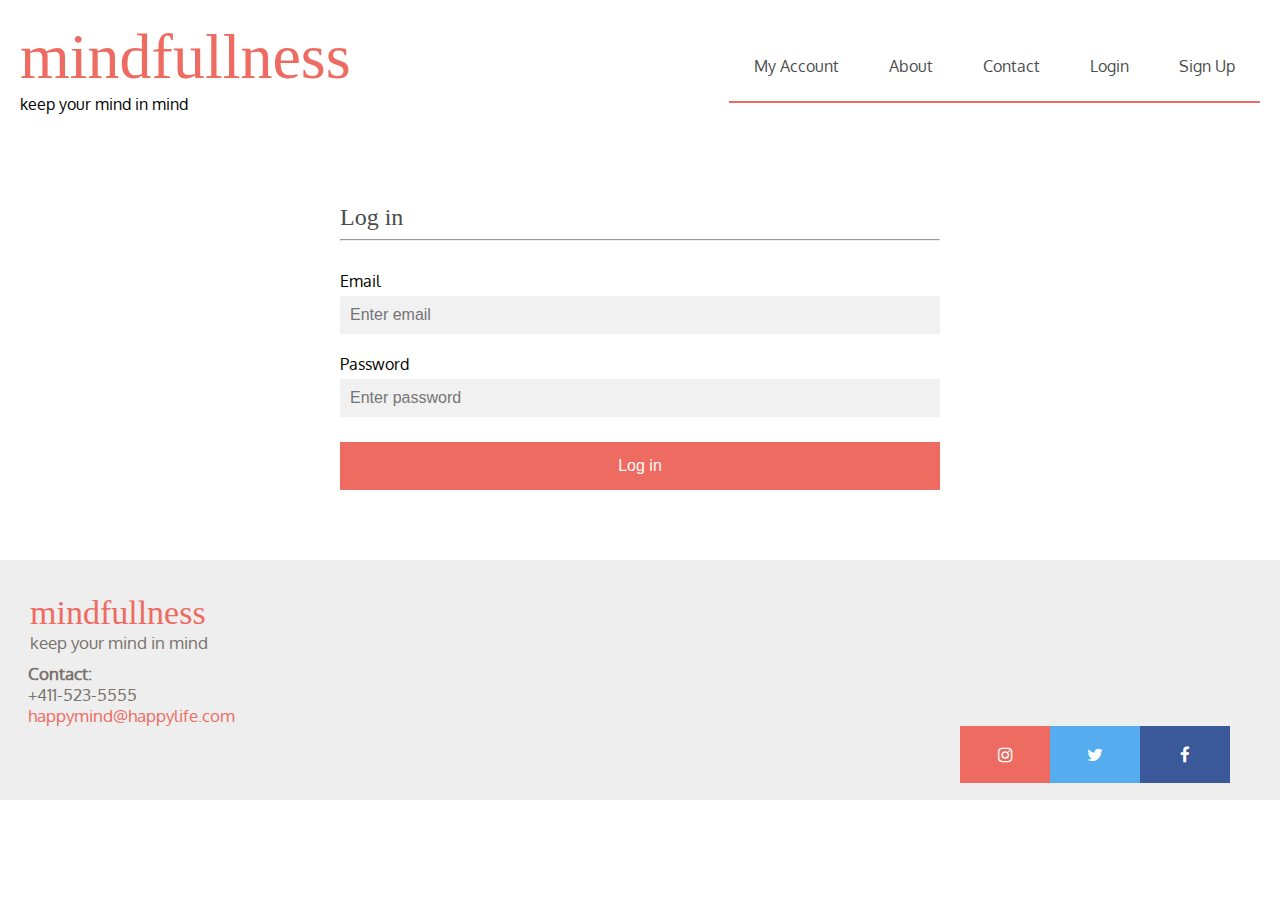
<file: journal.html>
<!DOCTYPE html>
<html lang="en">
    <head>
        <meta charset="UTF-8">
        <meta name="author" content="Zachary Phillips, Sukayna Dawd, Henzon Vergara">
        <meta name="email" content="phil0392@algonquinlive.com, dawd0008@algonquinlive.com, verg0026@algonquinlive.com">
        <title>Mind-full-ness - Journal</title>
        <link rel="stylesheet" href="./styles/main.css">
        <link rel="stylesheet" href="./styles/journal.css">
        <link rel="stylesheet" href="https://cdnjs.cloudflare.com/ajax/libs/font-awesome/4.7.0/css/font-awesome.min.css">
    </head>
    <body>
        <header>
            <nav class="site-nav grid">
                <div class="brand">
                    <h1><a href="index.html">mindfullness</a></h1>
                    <span>keep your mind in mind</span>
                </div>
                <a id="navIcon" class="mobileNav" href="#"><img src="./images/res-menu.png" alt="nav icon"></a>
                <ul class="menu">
                    <li>
                        <div class="dropdown">
                            <a href="#" class="parentNav">My Account</a>
                            <ul class="menu subNav">
                                <li><a href="dashboard.html">Dashboard</a></li>
                                <li><a href="forum.html?discussion=1">Forum</a></li>
                                <li><a href="meditation.html">Meditation</a></li>
                                <li><a href="journal.html">Journal</a></li>
                            </ul>
                        </div>
                    </li>
                    <li><a href="about.html">About</a></li>
                    <li><a href="contact.html">Contact</a></li>
                    <li id="logoutLink"><a href="#">Logout</a></li>
                    <li id="loginLink"><a href="login.html">Login</a></li>
                    <li id="signUpLink"><a href="signup.html">Sign Up</a></li>
                </ul>
            </nav>
            <div class="introBG">
                <div>
                    <img src="images/iconsforfree.png" alt="icon" class="">
                    <h1 class="centerfloater">Journal</h1>
                </div>
            </div>
        </header>

        <main>
            <section class="prompt">

                <div id="journalContainer">
                    <h1>What's on your mind?</h1>

                    <h2 id="randomPrompt">What about your day was exciting?</h2>

                    <div id="promptBtnContainer">
                        <button id = "prompt">Get different prompt</button>
                    </div>

                    <form id="promptForm" method="get">
                        <div class="formContainer">
                            <span id="addressWarning" class="alert"></span>
                            <textarea name="myday" id="myday" rows="5"></textarea>
                        </div>
                        <div class="alert" id="accountAlert"></div>
                        <div class="formContainer">
                            <div class="btnGroup">
                                <input type="submit" id="save" value="Save">
                                <input type="button" id="load" value="Load">
                            </div>
                        </div>
                    </form>
                </div>

            </section>
        </main>

        <footer>
            <div class="brand">
                <h1><a href="index.html">mindfullness</a></h1>
                <span>keep your mind in mind</span>
            </div>
            <div class='infoFooter'>
                <b>Contact:</b>
                <div id="contactInfo">
                    +411-523-5555 </br>
                    <a href="mailto:happymind@happylife.com">happymind@happylife.com</br></a>
                </div>
            </div>
            <p>
                <a href="#" class="fa fa-facebook"></a>
                <a href="#" class="fa fa-twitter"></a>
                <a href="#" class="fa fa-instagram"></a>
            </p>
        </footer>

        <script src="scripts/libs/jquery.js"></script>
        <script src="scripts/main.js" type="text/javascript"></script>
        <script src="scripts/journal.js" type="text/javascript"></script>

    </body>
</html>
</file>
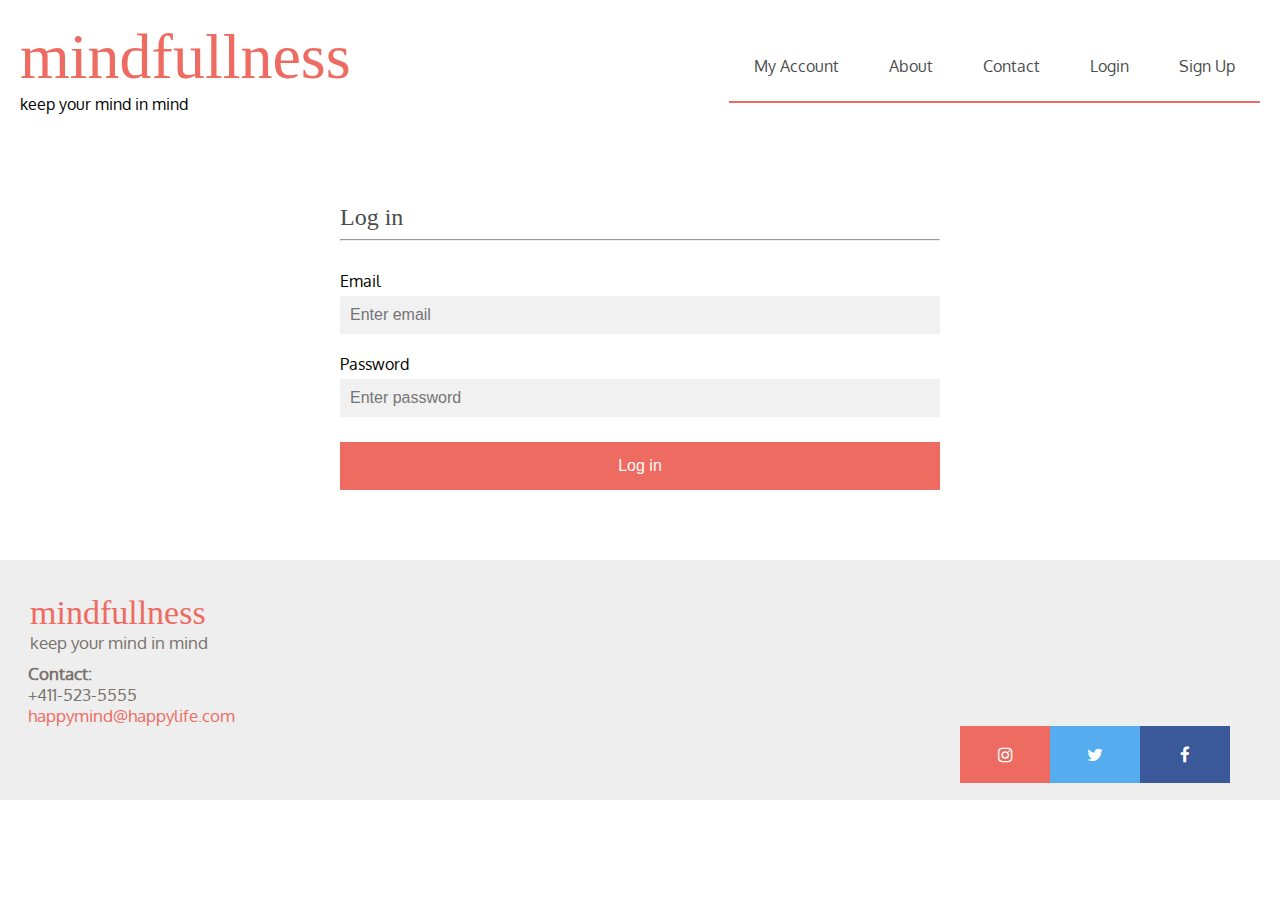
<file: login.html>
<!DOCTYPE html>
<html lang="en">
    <head>
        <meta charset="UTF-8">
        <meta name="author" content="Zachary Phillips, Sukayna Dawd, Henzon Vergara">
        <meta name="email" content="phil0392@algonquinlive.com, dawd0008@algonquinlive.com, verg0026@algonquinlive.com">
        <title>Mind-full-ness - Login</title>
        <link rel="stylesheet" href="./styles/main.css">
        <link rel="stylesheet" href="./styles/login.css">
        <link rel="stylesheet" href="https://cdnjs.cloudflare.com/ajax/libs/font-awesome/4.7.0/css/font-awesome.min.css">
    </head>
    <body>
        <header>
            <nav class="site-nav grid">
                <div class="brand">
                    <h1><a href="index.html">mindfullness</a></h1>
                    <span>keep your mind in mind</span>
                </div>
                <a id="navIcon" class="mobileNav" href="#"><img src="./images/res-menu.png" alt="nav icon"></a>
                <ul class="menu">
                    <li>
                        <div class="dropdown">
                            <a href="#" class="parentNav">My Account</a>
                            <ul class="menu subNav">
                                <li><a href="dashboard.html">Dashboard</a></li>
                                <li><a href="forum.html?discussion=1">Forum</a></li>
                                <li><a href="meditation.html">Meditation</a></li>
                                <li><a href="journal.html">Journal</a></li>
                            </ul>
                        </div>
                    </li>
                    <li><a href="about.html">About</a></li>
                    <li><a href="contact.html">Contact</a></li>
                    <li id="logoutLink"><a href="#">Logout</a></li>
                    <li id="loginLink"><a href="login.html">Login</a></li>
                    <li id="signUpLink"><a href="signup.html">Sign Up</a></li>
                </ul>
            </nav>
        </header>

        <main>

            <section class="login">

                <h2>Log in</h2>
                <hr>

                <form id="loginForm" method="get">
                    <div class="formContainer">
                        <label for="email" class="formLabel">Email</label>
                        <input type="email" id="email" name="email" placeholder="Enter email">
                        <span id="emailWarning" class="alert"></span>
                    </div>
                    <div class="formContainer">
                        <label for="email" class="formLabel">Password</label>
                        <input type="password" id="password" name="password" placeholder="Enter password">
                        <span id="passwordWarning" class="alert"></span>
                    </div>
                    <div class="alert" id="accountAlert"></div>
                    <div class="formContainer">
                        <input type="submit" value="Log in" id="btnSubmit">
                    </div>
                </form>

            </section>

        </main>

        <footer>
            <div class="brand">
                <h1><a href="index.html">mindfullness</a></h1>
                <span>keep your mind in mind</span>
            </div>
            <div class='infoFooter'>
                <b>Contact:</b>
                <div id="contactInfo">
                    +411-523-5555 </br>
                    <a href="mailto:happymind@happylife.com">happymind@happylife.com</br></a>
                </div>

            </div>
            <p>
                <a href="#" class="fa fa-facebook"></a>
                <a href="#" class="fa fa-twitter"></a>
                <a href="#" class="fa fa-instagram"></a>
            </p>

        </footer>

        <script src="scripts/libs/jquery.js"></script>
        <script src="scripts/libs/crypto/rollups/aes.js" type="text/javascript"></script>
        <script src="scripts/main.js" type="text/javascript"></script>
        <script src="scripts/login.js" type="text/javascript"></script>

    </body>
</html>
</file>
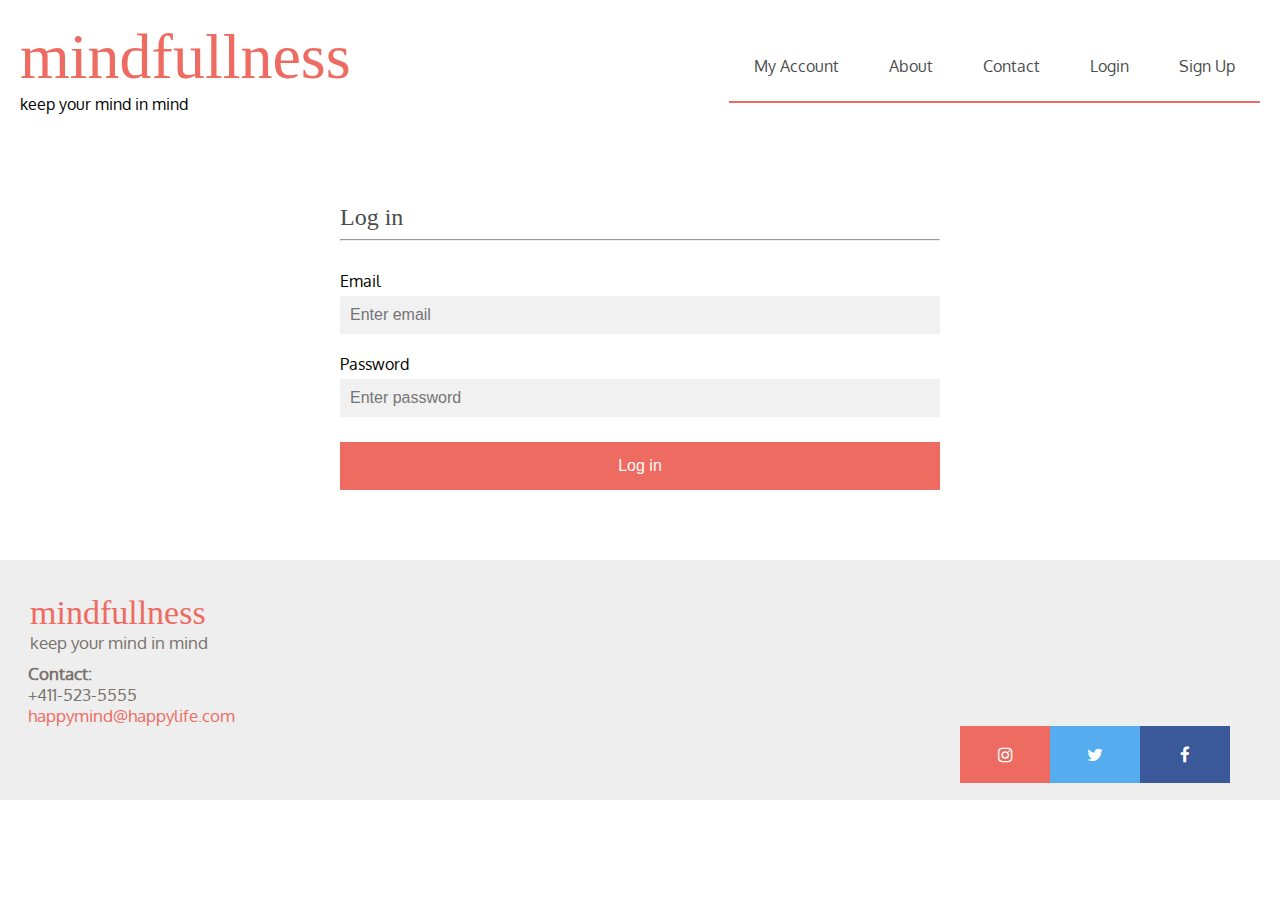
<file: meditation.html>
<!DOCTYPE html>
<html lang="en">
    <head>
        <meta charset="UTF-8">
        <meta name="author" content="Zachary Phillips, Sukayna Dawd, Henzon Vergara">
        <meta name="email" content="phil0392@algonquinlive.com, dawd0008@algonquinlive.com, verg0026@algonquinlive.com">
        <title>Mind-full-ness - Meditation</title>
        <link rel="stylesheet" href="./styles/main.css">
        <link rel="stylesheet" href="./styles/meditation.css">
        <link rel="stylesheet" href="https://cdnjs.cloudflare.com/ajax/libs/font-awesome/4.7.0/css/font-awesome.min.css">
    </head>
    <body>
        <header>
            <nav class="site-nav grid">
                <div class="brand">
                    <h1><a href="index.html">mindfullness</a></h1>
                    <span>keep your mind in mind</span>
                </div>
                <a id="navIcon" class="mobileNav" href="#"><img src="./images/res-menu.png" alt="nav icon"></a>
                <ul class="menu">
                    <li>
                        <div class="dropdown">
                            <a href="#" class="parentNav">My Account</a>
                            <ul class="menu subNav">
                                <li><a href="dashboard.html">Dashboard</a></li>
                                <li><a href="forum.html?discussion=1">Forum</a></li>
                                <li><a href="meditation.html">Meditation</a></li>
                                <li><a href="journal.html">Journal</a></li>
                            </ul>
                        </div>
                    </li>
                    <li><a href="about.html">About</a></li>
                    <li><a href="contact.html">Contact</a></li>
                    <li id="logoutLink"><a href="#">Logout</a></li>
                    <li id="loginLink"><a href="login.html">Login</a></li>
                    <li id="signUpLink"><a href="signup.html">Sign Up</a></li>
                </ul>
            </nav>
            <div class="introBG">
                <div>
                    <img src="images/icons8.png" alt="icon" class="">
                    <h1 class="centerfloater">Meditation</h1>
                </div>
            </div>
        </header>

        <main>
            <div id="meditationContainer">
                <section class="breathExercises" id="clickme">
                    <div id="breath">Click to breathe</div>
                    <h2>Breathing Exercises</h2>
                    <p><a href="https://www.webmd.com/balance/stress-management/stress-relief-breathing-techniques#1"
                            alt="web md resource">Link - Webmd Breathing Techniques</a></p>
                    <p><a href="https://www.healthlinkbc.ca/health-topics/uz2255" alt="healthlinkbc">
                        Link-Stress management- Breathing exercises for relaxation</a></p>
                        <p><a href="https://www.medicalnewstoday.com/articles/324417"
                        alt="medicalnewstoday">Link- How to use 4-7-8 breathing for anxiety</a></p>
                </section>
                
                <section class="YogaExercises">
                
                    <h2>Yoga Exercises</h2>
                    <p><a href="https://positivepsychology.com/mindfulness-yoga/" alt="positive psych yoga for mindfulness">
                            Link-Positive Psychology yoga for mindfulness</a></p>
                
                    <p><a href="https://www.yogajournal.com/practice/peace-of-mind" alt="Yogajournal">Link-Bring more minfulness onto the
                        mat</a></p>
                    <p><a href="https://palousemindfulness.com/meditations/yoga1.html" 
                        alt="palousmindfulness">Link- Mindful Yoga</a></p>

                </section>
            </div>
        </main>

        <footer>
            <div class="brand">
                <h1><a href="index.html">mindfullness</a></h1>
                <span>keep your mind in mind</span>
            </div>
            <div class='infoFooter'>
                <b>Contact:</b>
                <div id="contactInfo">
                    +411-523-5555 </br>
                    <a href="mailto:happymind@happylife.com">happymind@happylife.com</br></a>
                </div>

            </div>
            <p>
                <a href="#" class="fa fa-facebook"></a>
                <a href="#" class="fa fa-twitter"></a>
                <a href="#" class="fa fa-instagram"></a>
            </p>
        </footer>

        <script src="scripts/libs/jquery.js"></script>
        <script src="scripts/main.js" type="text/javascript"></script>
        <script src="scripts/meditation.js" type="text/javascript"></script>

    </body>
</html>
</file>
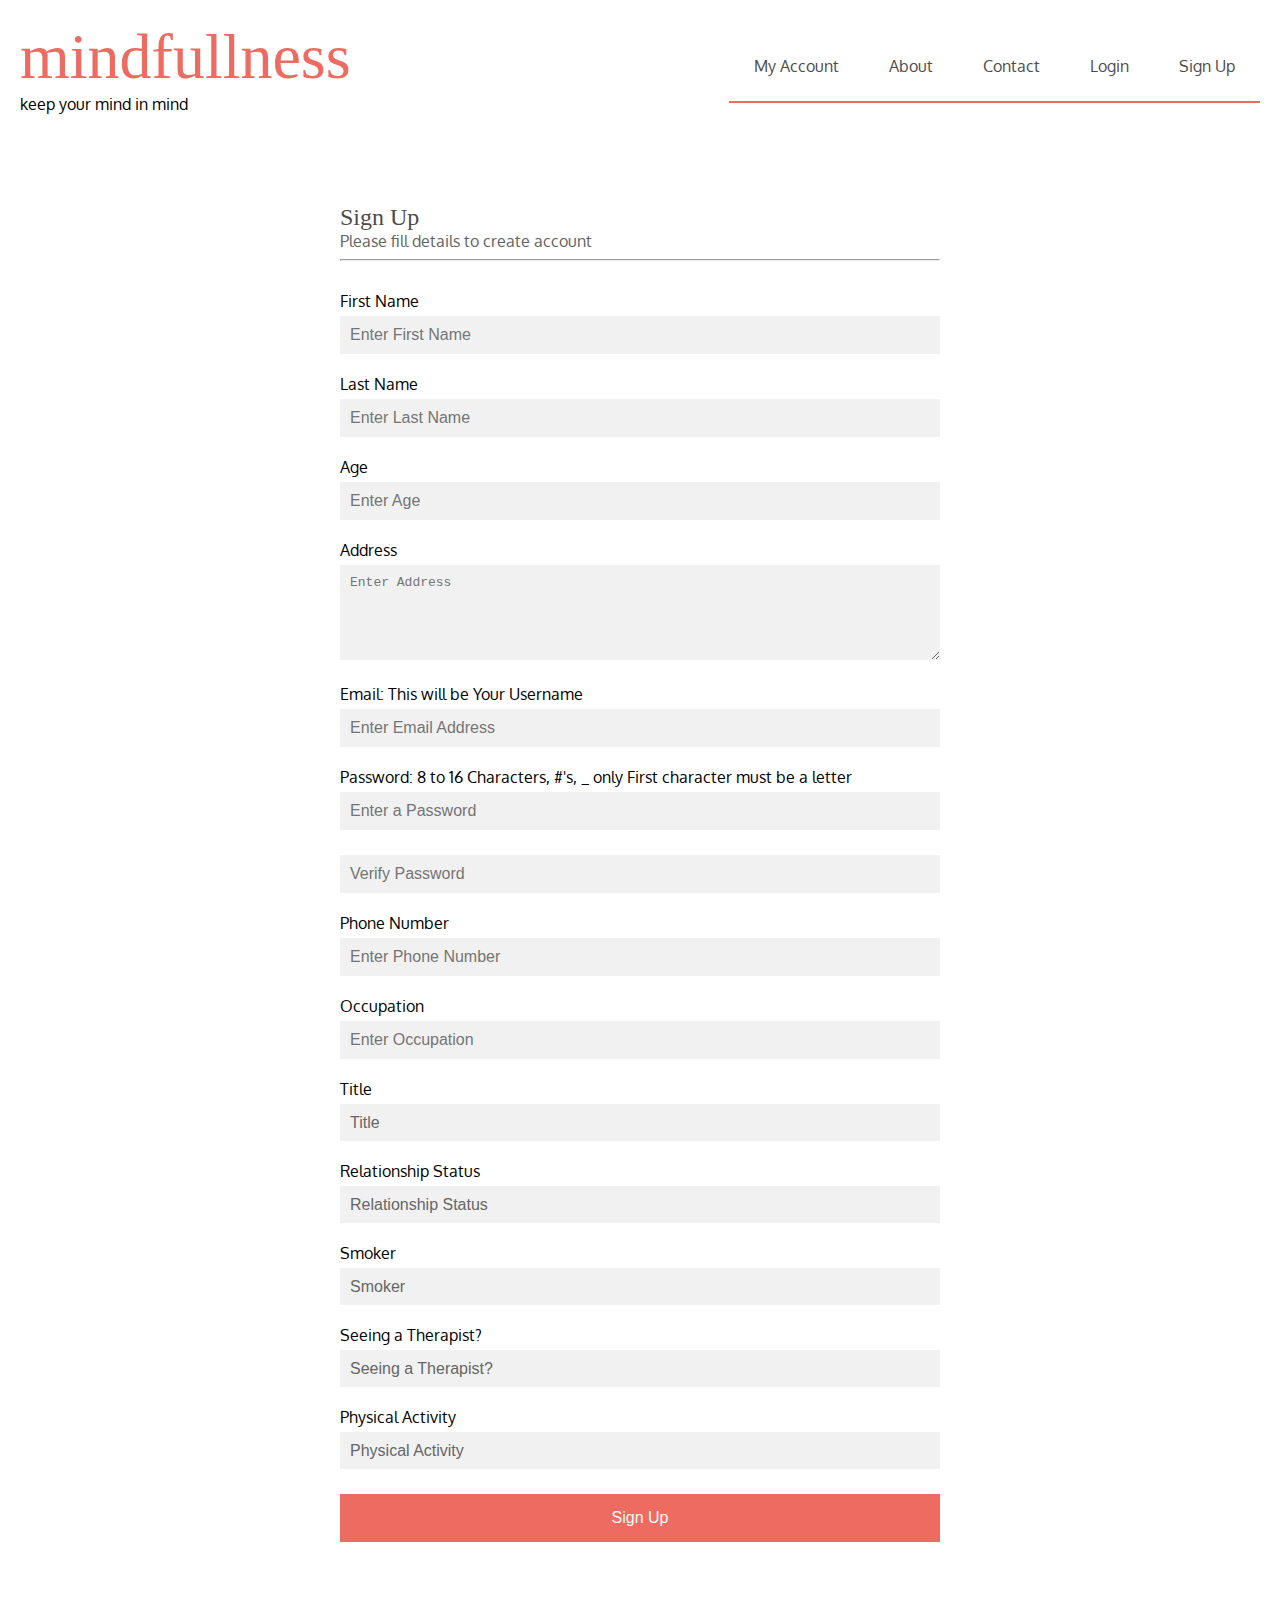
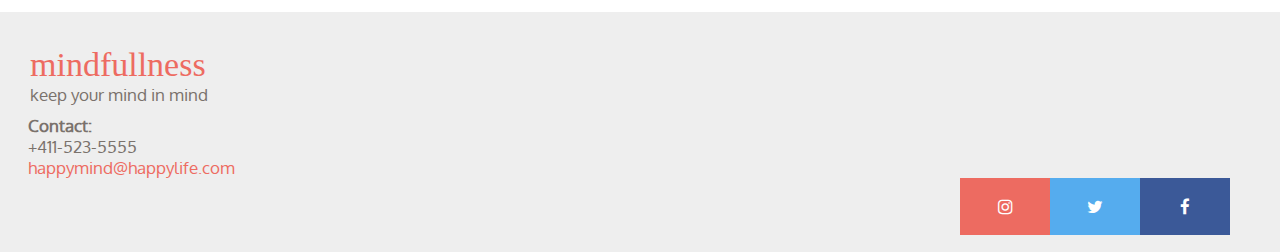
<file: signup.html>
<!DOCTYPE html>
<html lang="en">
    <head>
        <meta charset="UTF-8">
        <meta name="author" content="Zachary Phillips, Sukayna Dawd, Henzon Vergara">
        <meta name="email" content="phil0392@algonquinlive.com, dawd0008@algonquinlive.com, verg0026@algonquinlive.com">
        <title>Mind-full-ness - Sign Up</title>
        <link rel="stylesheet" href="./styles/main.css">
        <link rel="stylesheet" href="./styles/signup.css">
        <link rel="stylesheet" href="https://cdnjs.cloudflare.com/ajax/libs/font-awesome/4.7.0/css/font-awesome.min.css">
    </head>
    <body>

        <nav class="site-nav grid">
            <div class="brand">
                <h1><a href="index.html">mindfullness</a></h1>
                <span>keep your mind in mind</span>
            </div>
            <a id="navIcon" class="mobileNav" href="#"><img src="./images/res-menu.png" alt="nav icon"></a>
            <ul class="menu">
                <li>
                    <div class="dropdown">
                        <a href="#" class="parentNav">My Account</a>
                        <ul class="menu subNav">
                            <li><a href="dashboard.html">Dashboard</a></li>
                            <li><a href="forum.html?discussion=1">Forum</a></li>
                            <li><a href="meditation.html">Meditation</a></li>
                            <li><a href="journal.html">Journal</a></li>
                        </ul>
                    </div>
                </li>
                <li><a href="about.html">About</a></li>
                <li><a href="contact.html">Contact</a></li>
                <li id="logoutLink"><a href="#">Logout</a></li>
                <li id="loginLink"><a href="login.html">Login</a></li>
                <li id="signUpLink"><a href="signup.html">Sign Up</a></li>
            </ul>
        </nav>

        <main>

            <section class="signup">

                <h2>Sign Up</h2>
                <p>Please fill details to create account</p>
                <hr>

                <form id="signupForm" method="get">
                    <div class="formContainer">
                        <label for="firstName" class="formLabel">First Name</label>
                        <span id="firstNameWarning" class="alert"></span>
                        <input type="text" id="firstName" name="firstName" placeholder="Enter First Name">
                        
                    </div>

                    <div class="formContainer">
                        <label for="lastName" class="formLabel">Last Name</label>
                        <span id="lastNameWarning" class="alert"></span>
                        <input type="text" id="lastName" name="lastName" placeholder="Enter Last Name">
                    
                    </div>

                    <div class="formContainer">
                        <label for="age" class="formLabel">Age</label>
                        <span id="ageWarning" class="alert"></span>
                        <input type="number" id="age" name="age" placeholder="Enter Age">
                    
                    </div>

                    <div class="formContainer">
                        <label for="address" class="formLabel">Address</label>
                        <span id="addressWarning" class="alert"></span>
                        <textarea name="address" id="address" cols="30" rows="5" placeholder="Enter Address"></textarea>
                    </div>

                    <div class="formContainer">

                        <label for="email" class="formLabel">Email: This will be Your Username</label>

                        <span id="emailWarning" class="alert"></span>
                        <input type="text" id="email" name="email" placeholder="Enter Email Address">
                        
                    </div>
                    <div class="formContainer">
                        <label for="password" class="formLabel">Password: 8 to 16 Characters, #'s, _ only First character must be a letter</label>
                        <span id="passwordWarning" class="alert"></span>
                        <input type="password" id="password" name="password" placeholder="Enter a Password">
                        <input type="password" id="verifyPassword" name="password2" placeholder="Verify Password">
                    </div>


                    <div class="formContainer">
                        <label for="phone" class="formLabel">Phone Number</label>
                        <span id="phoneWarning" class="alert"></span>
                        <input type="text" id="phone" name="phone" placeholder="Enter Phone Number">
                        
                    </div>

                    <div class="formContainer">
                        <label for="occupation" class="formLabel">Occupation</label>
                        <span id="occupationWarning" class="alert"></span>
                        <input type="text" id="occupation" name="occupation" placeholder="Enter Occupation">
                        
                    </div>

                    <div class="formContainer">
                        <label for="title" class="formLabel">Title</label>
                        <span id="titleWarning" class="alert"></span>
                        <select name="title" id="title">
                            <option value="">Title</option>
                            <option value="1">Mrs</option>
                            <option value="2">Ms</option>
                            <option value="3">Miss</option>
                            <option value="4">Mr</option>
                        </select>
                        
                    </div>

                    <div class="formContainer">
                        <label for="status" class="formLabel">Relationship Status</label>
                        <span id="statusWarning" class="alert"></span>
                        <select name="status" id="status">
                            <option value="">Relationship Status</option>
                            <option value="1">Married</option>
                            <option value="2">Divorced</option>
                            <option value="3">Single</option>
                            <option value="4">Engaged</option>
                        </select>
                        
                    </div>

                    <div class="formContainer">
                        <label for="smoker" class="formLabel">Smoker</label>
                        <span id="smokerWarning" class="alert"></span>
                        <select name="smoker" id="smoker">
                            <option value="">Smoker</option>
                            <option value="1">Yes</option>
                            <option value="0">No</option>
                        </select>
                        
                    </div>

                    <div class="formContainer">
                        <label for="therapist" class="formLabel">Seeing a Therapist?</label>
                        <span id="therapistWarning" class="alert"></span>
                        <select name="therapist" id="therapist">
                            <option value="">Seeing a Therapist?</option>
                            <option value="1">Yes</option>
                            <option value="0">No</option>
                        </select>
                        
                    </div>

                    <div class="formContainer">
                        <label for="physicalActivity" class="formLabel">Physical Activity</label>
                        <span id="physicalActivityWarning" class="alert"></span>
                        <select name="physicalActivity" id="physicalActivity">
                            <option value="">Physical Activity</option>
                            <option value="1">Once a week</option>
                            <option value="2">Twice a week</option>
                            <option value="3">Thrice a week</option>
                        </select>
                        
                    </div>

                    <div class="formContainer">
                        <input type="submit" value="Sign Up" id="btnSubmit">
                    </div>
                </form>


            </section>

        </main>

        <footer>
            <div class="brand">
                <h1><a href="index.html">mindfullness</a></h1>
                <span>keep your mind in mind</span>
            </div>
            <div class='infoFooter'>
                <b>Contact:</b>
                <div id="contactInfo">
                    +411-523-5555 </br>
                    <a href="mailto:happymind@happylife.com">happymind@happylife.com</br></a>
                </div>

            </div>
            <p>
                <a href="#" class="fa fa-facebook"></a>
                <a href="#" class="fa fa-twitter"></a>
                <a href="#" class="fa fa-instagram"></a>
            </p>

        </footer>

        <script src="scripts/libs/jquery.js"></script>
        <script src="scripts/libs/crypto/rollups/aes.js" type="text/javascript"></script>
        <script src="scripts/main.js" type="text/javascript"></script>
        <script src="scripts/signup.js" type="text/javascript"></script>
    </body>
</html>
</file>
<file: styles/main.css>
/* Variables */
:root {
    --primary: #ED6B61;
    --secondary: #294282;

    --blue: #007CBD;
    --gray: #666666;
    --darkGray: #4c4c4c;
    --white: #fafafa;

    --responseBgColor: #E1EBF2;
    --alert: #ff4538;
}

/* Reset styles */
html, body, div, span, applet, object, iframe,
h1, h2, h3, h4, h5, h6, p, blockquote, pre,
a, abbr, acronym, address, big, cite, code,
del, dfn, em, img, ins, kbd, q, s, samp,
small, strike, strong, sub, sup, tt, var,
b, u, i, center,
dl, dt, dd, ol, ul, li,
fieldset, form, label, legend,
table, caption, tbody, tfoot, thead, tr, th, td,
article, aside, canvas, details, figcaption, figure,
footer, header, hgroup, menu, nav, section, summary,
time, mark, audio, video {
    margin: 0;
    padding: 0;
    border: 0;
    outline: 0;
    vertical-align: baseline;
    text-decoration: none;
}

/* Base styles */
body {
    font-family: 'Oxygen Regular', Arial, sans-serif;
    font-size: 36px;
}
.button {
    background: var(--primary);
    padding: 30px;
    border-radius: 5px;
    display: inline-block;
    text-transform: uppercase;
    box-shadow: 0 7px 0 #b35500;
    position: relative;
    color: #fff;
}
.button:active {
    box-shadow: none;
    top: 5px;
}

/* Font */
@font-face {
    font-family: 'Oxygen Regular';
    src: url("../fonts/Oxygen-Regular.ttf");
}
h1, h2, h3, h4 {
    font-weight: normal;
    color: #4c4c4c;
    font-family: 'didot';
}
p, a, li {
    color: #626262;
}

.divider{
    display: flex;
    background-image: url("../images/boat.jpg");
    background-repeat: no-repeat;
    background-size: cover;
    background-position: center top;

    justify-content: center;
    align-items: center;
    overflow: hidden;
    /* background-color: var(--secondary); */
    height: 45em;
    text-align: center;
    /* width: 80%;
    margin-left: auto;
    margin-right: auto; */

}

.divider img {
    flex-shrink: 0;
    min-width: 100%;
    min-height: 100%;
    display: none;
}

.divider > h3{
    /*
    position: absolute;
    top:50%;
    left:50%;
    transform: translate(-50%,-50%);
    text-align: center;
    color: rgb(70, 77, 70);
    /* padding-top: 60px; */
}

/* Mobile styles */
.grid {
    display: grid;
    grid-template-columns: repeat(3, 1fr);
    grid-gap: 15px;
}

.site-nav {
    grid-column: span 3;
    padding: 20px 0 40px 0;
}
.site-nav h1 a {
    font-size: 2em;
    color: var(--primary);
    margin: 0;
    padding: 0;
}
.brand {
    grid-column: span 2;
    margin: 0 20px;
}
.brand span {
    margin-top: -10px;
}

.menu {
    display: none;
    grid-column: span 3;
    list-style-type: none;
}
.menu li:not(:last-child) {
    border-bottom: 1px solid #666666;
}

.menu li a {
    padding: 25px;
    display: block;
    color: #fff;
    background-color: var(--darkGray);
}
.menu a:hover {
    background-color: var(--gray);
}
.subNav li a{
    padding-left: 60px;
}

.mobileNav img {
    float: right;
    width: 60px;
    height: 60px;
    margin: 45px 20px 0;
}

main {
    /*margin: 0 20px;*/
}

#dashboardContainer, #forumContainer, #meditationContainer {
    margin: 20px 20px;
}

footer {
    background-color: rgb(238, 238, 238);
    /* background-color: rgb(252, 233, 215); */
    text-align: left;
    padding-top: 2em;
    padding-bottom: 2em;
    padding-left: 10px;
    font-size: 17px;
    color: rgb(122, 114, 108);
    /* color: rgb(155, 127, 101); */
    margin-top: 50px;
}
p{
    padding-bottom: 40px;
    padding-left: 30px;
    padding-right: 50px;
    text-align: justify;
}
a{
    color: var(--primary);
}
.infoFooter{
    padding: 10px 0 0 18px;
}

.fa {
    padding: 20px;
    font-size: 30px;
    width: 50px;
    text-align: center;
    text-decoration: none;
  }

  .fa-twitter {
    background: #55ACEE;
    color: white;
  }

  .fa-facebook {
    background: #3B5998;
    color: white;
  }

  .fa-instagram{
      background: var(--primary);
      color: white;
  }

  .fa:hover {
    opacity: 0.7;
  }

  p > a{
      float:right;
      
  }

.formContainer input, .formContainer textarea, .formContainer select {
    font-size: 1em;
    width: 100%;
    padding: 30px;
    margin: 5px 0 22px 0;
    display: inline-block;
    border: none;
    background: #f1f1f1;
    color: var(--gray);
    box-sizing: border-box;
    appearance: none;
}
.formContainer input[type='submit'] {
    background-color: var(--primary);
    padding: 30px 15px;
    color: var(--white);
    cursor: pointer;
}
.formContainer input[type='button'], .formContainer input[type='reset'] {
    background-color: var(--primary);
    color: var(--white);
    cursor: pointer;
}
.formContainer input[type='submit']:hover, .formContainer input[type='button']:hover, .formContainer input[type='reset']:hover {
    background-color: var(--gray);
}

.formLabel {
    display: none;
}

#logoutLink {
    display: none;
}

.alert {
    float: right;
    color: darkred;
    font-family: Verdana, Geneva, Tahoma, sans-serif;
}

.introBG {
    display: flex;
    align-items: center;
    justify-content: space-around;
    flex-wrap: wrap;
    text-align: center;
}
.introBG img {
    width: 100px;
}
.introBG h1 {
    color: rgb(255, 255, 255);
    font-size: 1.3em;
}
#introH h2{
    font-size: 1.6em;
}

/* Desktop/Laptop styles */
@media screen and (min-width: 1024px){
    .grid {
        display: grid;
        grid-template-columns: repeat(12, 1fr);
        grid-gap: 15px;
    }

    body {
        font-size: 1em;
    }

    .site-nav {
        grid-column: span 12;
    }
    .brand {
        grid-column: span 1;
    }

    #navIcon {
        display: none;
    }

    .menu {
        visibility: visible;
        grid-column: 2/13;
        display: flex;
        align-items: center;
        justify-content: flex-end;
        margin: 0 20px;
    }
    .menu li:not(:last-child) {
        border-bottom: none;
    }
    .menu a:hover {
        border-bottom: solid 2px var(--darkGray);
        background-color: #fff;
    }
    .menu li a {
        border-bottom: solid 2px var(--primary);
        background-color: #fff;
        color: var(--darkGray);
    }

    .dropdown:hover .parentNav {
        border-bottom: solid 2px var(--gray);
    }
    .dropdown:hover .subNav {
        display: block;
    }

    .subNav {
        display: none;
        position: absolute;
        margin: 0;
        transition: display 1s;
    }
    .subNav li a{
        padding: 20px 50px;
        background-color: var(--darkGray);
        border-bottom: none;
        color: #fff;
    }
    .subNav a:hover {
        border-bottom: 0;
        background-color: var(--gray);
    }

    .parentNav:hover .subNav {
        display: block;
    }

    .formLabel {
        display: block;
    }

    .signup, .login, .prompt, .contact {
        width: 600px;
        margin: 50px auto;
    }
    section hr {
        margin-bottom: 30px;
    }

    .formContainer input, .formContainer textarea, .formContainer select {
        font-size: 1em;
        width: 100%;
        padding: 10px;
        margin: 5px 0 20px 0;
        display: inline-block;
        border: none;
        background: #f1f1f1;
        color: var(--gray);
        box-sizing: border-box;
    }
    .formContainer input[type='submit'] {
        background-color: var(--primary);
        padding: 15px;
        color: var(--white);
    }

    .btnGroup {
        display: flex;
        justify-content: space-around;
    }
    .btnGroup input[type="submit"]:not(:last-child) {
        margin-right: 5px;
    }
    .btnGroup input[type="submit"]:not(:first-child) {
        margin-left: 5px;
    }

    #developers div{
        grid-column: span 4;
    }

    .introBG img {
        width: 70px;
    }
}

/* hello world! */
</file>
<file: styles/index.css>
h2 {
    font-weight: bolder;
    font-size: 2em;
}

h3 {
    font-size: 1.7em;
    font-weight: bold;
    font-family: 'didot';
    padding-left: 30px;
    color: rgb(70,77,70);
    text-align: left;
    padding-top: 30px;
}

.divider > h3{
    color: rgb(42, 44, 42);
    text-shadow: 0 0 6px var(--white);
    font-size: 2.3em;
    text-align: center;
    padding: 0 20px;
    background-color: #E1EBF278;
    border: solid 1px rgb(42, 44, 42);
}
/*
#about > img{
    height: 80px;
    padding-left: 50px;
}

 #welcome-img {
    grid-column: span 3;
    min-height: 500px;
    
}  */
#welcome {
    padding: 20px;
}
#welcome-text {
    grid-column: span 3;
}
#welcome-text p {
    margin-bottom: 50px;
    color: var(--white);
}
#welcome-text h2 {
    margin-bottom: 50px;
    color: var(--white);
}

#headLogo {
    display: block;
    margin: 0 auto;
    width: 250px;
}

/* Desktop/Laptop styles */
@media screen and (min-width: 1024px){
    #headLogo {
        width: 150px;
    }
}
</file>
<file: styles/about.css>
#about {
    padding: 60px;
    padding-bottom: 30px;
    /* background-color:var(--blue); */
    background-color:var(--primary);

}
#about h4 {
    font-weight: bold;
    color: rgb(252, 233, 215);
    font-size: 1.4em;
}
#about p:not(:last-child) {

}

#about h3{
    font-size: 2em;
    font-weight: bold;
    color: var(--white);
}
#about p {
    /* color: var(--white); */
    color: rgb(75, 67, 60);
    padding: 0;
    margin-bottom: 30px;
}

#developers {
    margin: 30px 0;
    text-align: center;
    padding: 60px;
}
#developers div {
    text-align: center;
}
#developers div img {
    width: 200px;
    height: 200px;
    border-radius: 50%;
    border: solid 1px #ccc;
}
#developers h3 {
    margin-bottom: 70px;
    color: var(--darkGray);
    font-size: 3em;  
    font-family: didot; 
}

#developers p {
    /* color: var(--white); */
    color: var(--gray);
    padding-bottom: 5em;

}
#devs p{
    color: var(--gray);
    padding: 0 0 10px 0;
    text-align: center;
}
/*
footer{
        background-color: rgb(252, 233, 215);
        text-align: left;
        padding-top: 2em;
        padding-bottom: 2em;
        font-size: 17px;
}
 */
</file>
<file: styles/dashboard.css>
.introBG{
    background-color: rgb(202, 192, 192);
    background-size: cover;
    height: 700px;
}
.centerfloater{
    margin: auto;
    text-align: center;
    display: block;

}
.centerfloater1{
    margin-left:auto;
    margin-right: auto;
    padding-top: 7em;
    display: block;
    width: 70px;

}
h2{
    padding-top: 1em;
    padding-bottom: 1em;
    text-align: center;
}
.collapsible {
    background-color: rgba(66, 46, 53, 0.781);
    color: rgb(230, 230, 230);
    cursor: pointer;
    padding: 18px;
    width: 100%;
    border: none;
    text-align: left;
    outline: none;
    font-size: 15px;
}

.active, .collapsible:hover {
    background-color: rgb(196, 177, 177);
}

.content {
    padding: 0 18px;
    display: none;
    overflow: hidden;
    background-color: #f1f1f1;
}

.first{
    display: grid;
    grid-template-columns: repeat(3, 1fr);
    grid-auto-rows: minmax(100px, auto);


}
.moodLog{
    display: grid;
    grid-template-columns: 1fr 1fr 1fr 1fr 1fr 1fr 1fr 1fr;
    grid-template-rows: 1fr 1fr 1fr 1fr 1fr 1fr;
    gap: 2px;
    /* background-color: rgb(255, 238, 217); */
    grid-template-areas:
                ". . . . . . ."
                ". . . . . . ."
                ". . . . . . ."
                ". . . . . . ."
                ". . . . . . ."
                ". . . . . . ."
                ". . . . . . ."
                ". . . . . . ."
                ". . . . . . .";
}
.moodLog > div{
    border: 1px solid rgb(5, 2, 32);
    /* background-color: grey; */
}
.titles{
    background-color: rgba(255, 214, 214, 0.76);
}
.leftfloater{
    float: left;
    text-align: left;
    background-size: cover;
    background-color: rgb(255, 255, 255);
    padding-top: 2em;
    padding-bottom: 1em;
    font-size: 17px;


}
.acc {
    display:flex;
}
.accT {
    padding: 50px 0;
}

.accountDetails {
    margin: 20px 0;
}
.accountDetails label {
    width: 100px;
    display: inline-block;
}

.tips p{
    padding: 10px 0;
}
</file>
<file: styles/forum.css>
.introBG{
    background-color: #ED6B61;
    background-size: cover;
    height: 350px;
}
.centerfloater{
    margin: auto;
    text-align: center;
    display: block;
    color: rgb(255, 255, 255);

}
.centerfloater1{
    margin-left:auto;
    margin-right: auto;
    padding-top: 7em;
    display: block;
    width: 70px;

}

#introH > h2{
    padding: 0.7em 0 1em 0;
    text-align: center;
    font-style: italic;
    font-family: didot;
    font-size: 4em;
    color: rgb(37,37,37);
    position: relative;
    font-size: 3.5em;
    z-index: 1;
    overflow: hidden;
    text-align: center;
    width: 50%;
    margin-left: auto;
    margin-right: auto;
}
#introH > h2:after{
    position: absolute;
    top: 50%;
    overflow: hidden;
    width: 47%;
    height: 1px;
    content: '\a0';
    background-color: rgb(0, 0, 0);

}
#introH > h2:before{
    margin-left: -50%;
    text-align: right;
    position: absolute;
    top: 47%;
    overflow: hidden;
    width: 50%;
    height: 1px;
    content: '\a0';
    background-color: rgb(0, 0, 0);

}


.discussion {
    border: solid 1px var(--secondary);
}
.discussion:not(last-child) {
    margin-bottom: 30px;
}

.discussionTitle {
    font-weight: bold;
    padding: 10px 5px;
    background-color: var(--secondary);
    color: var(--white);
}

.discussionContent {
    padding: 5px 0;
}

p {
    text-align: justify;
}

.forumTable{
    width: 100%;
    text-align: left;
    border-collapse: collapse;
    border: solid 1px var(--secondary);
}
table tr td:not(last-child) {
    padding-right: 20px;
}
table td:first-child{
    padding-left: 20px;
}
table td:last-child{
    padding-right: 20px;
}
table a {
    color: var(--primary);
}
table td:not(:first-child), table th:not(:first-child) {
    display: none;
}
th {
    padding: 15px 0;
    border-bottom: solid 1px;
    background-color: var(--secondary);
    color: var(--white);
    padding-left: 15px;
}
th:first-child {
    padding-left: 15px;
    border-bottom: solid 1px;
}
td {
    padding-top: 20px;
    padding-bottom: 20px;
    padding-left: 15px;
    border-top: solid 1px var(--secondary);
    border-bottom: solid 1px var(--secondary);
}

.tblColOne {
    width: 70%;
}

.tblColOne a {
    display: block;
    margin-bottom: 10px;
    color: var(--secondary);
}

.tblColOne p {
    padding: 0;
}

.responseContainer {
    padding: 20px;
    border: solid 1px var(--secondary);
    background-color: var(--responseBgColor);
}

.responseContainer:not(:last-child) {
    margin-bottom: 15px;
}

.responseContainer .creatorMeta {
    margin-bottom: 10px;
}

.responseContent p{
    padding: 0;
}


/* Desktop/Laptop styles */
@media screen and (min-width: 1024px){
    table td:not(:first-child), table th:not(:first-child) {
        display: table-cell;
    }

    #forumTopicForm div, #forumTopicResponseForm div {
        width: 70%;
        margin: 20px auto;
    }

    #forumTopicForm div>textarea {
        width: 100%;
    }


}
</file>
<file: styles/journal.css>
.introBG{
    background-color: #ED6B61;
    background-size: cover;
    height: 350px;
}
.centerfloater{
    margin: auto;
    text-align: center;
    display: block;
    color: rgb(255, 255, 255);

}
.centerfloater1{
    margin-left:auto;
    margin-right: auto;
    padding-top: 7em;
    display: block;
    width: 70px;

}

#journalContainer > h1{
    text-align: center;
    padding: 0 0 1.5em 0;
    font-family: didot;
    font-style: italic;
    font-size: 4em;
    color: rgb(37,37,37)
}

#journalContainer > h1 {
    position: relative;
    font-size: 3.5em;
    z-index: 1;
    overflow: hidden;
    text-align: center;
}
#journalContainer > h1:after{
    position: absolute;
    top: 25%;
    overflow: hidden;
    width: 50%;
    height: 1px;
    content: '\a0';
    background-color: rgb(0, 0, 0);
}
#journalContainer > h1:before {
    margin-left: -50%;
    text-align: right;
    position: absolute;
    top: 25%;
    overflow: hidden;
    width: 50%;
    height: 1px;
    content: '\a0';
    background-color: rgb(0, 0, 0);
}

#randomPrompt {
    text-align: center;
    padding: 20px 0;
    font-family: didot;
    font-size: 3em;
}

#prompt {
    background: none;
    border: none;
    cursor: pointer;
    font-family: didot;
    margin-left: auto;
    margin-right: auto;

}

#prompt {
    font-size: 1.0em;
    background-color: var(--primary);
}

.btnGroup{
    padding: 0 0 3em 0;
}

#promptBtnContainer {
    text-align: center;
    margin-bottom: 15px;
}
</file>
<file: styles/login.css>
#accountAlert {
    background-color: var(--alert);
    color: #000;
    float: none;
    padding: 15px;
    display: none;
}
</file>
<file: styles/meditation.css>
#breath {
    font-size: 5em;
    color: rgb(37, 37, 37);
    font-family: didot;
    /* background-color: rgb(238,238,238); */
    font-style: italic;
    cursor: pointer;
}
#clickme > div{
    margin-left: auto;
    margin-right: auto;
    text-align: center;
    padding: 0.3em 0 1em 0;
}

#clickme > div:after {
	content: '';
  position: absolute;
  left: 0;
  display: inline-block;
  height: 1.3em;
  width: 100%;
  border-bottom: 1px solid;
  margin-top: 10px;
  opacity: 0;
	-webkit-transition: opacity 0.35s, -webkit-transform 0.35s;
	transition: opacity 0.35s, transform 0.35s;
	-webkit-transform: scale(0,1);
	transform: scale(0,1);
}
#clickme > div:hover:after {
    opacity: 1;
      -webkit-transform: scale(1);
      transform: scale(1);
  }
  

#clickme > div:hover {
    -webkit-mask-image: linear-gradient(-95deg, rgba(0,0,0,.6) 30%, var(--primary) 50%, rgba(0,0,0,.6) 70%);
    -webkit-mask-size: 200%;
    animation: shine 2s infinite;
  }
  
  @-webkit-keyframes shine {
    from {
      -webkit-mask-position: 150%;
    }
    
    to {
      -webkit-mask-position: -50%;
    }
  }

.introBG{
    background-color: #ED6B61;
    background-size: cover;
    height: 350px;
}
.centerfloater{
    margin: auto;
    text-align: center;
    display: block;
    color: rgb(255, 255, 255);

}
.centerfloater1{
    margin-left:auto;
    margin-right: auto;
    padding-top: 7em;
    display: block;
    width: 70px;

}
</file>
<file: styles/signup.css>
p {
    padding: 0;
}

footer p {
    padding-bottom: 40px;
    padding-left: 30px;
    padding-right: 50px;
}
</file>
